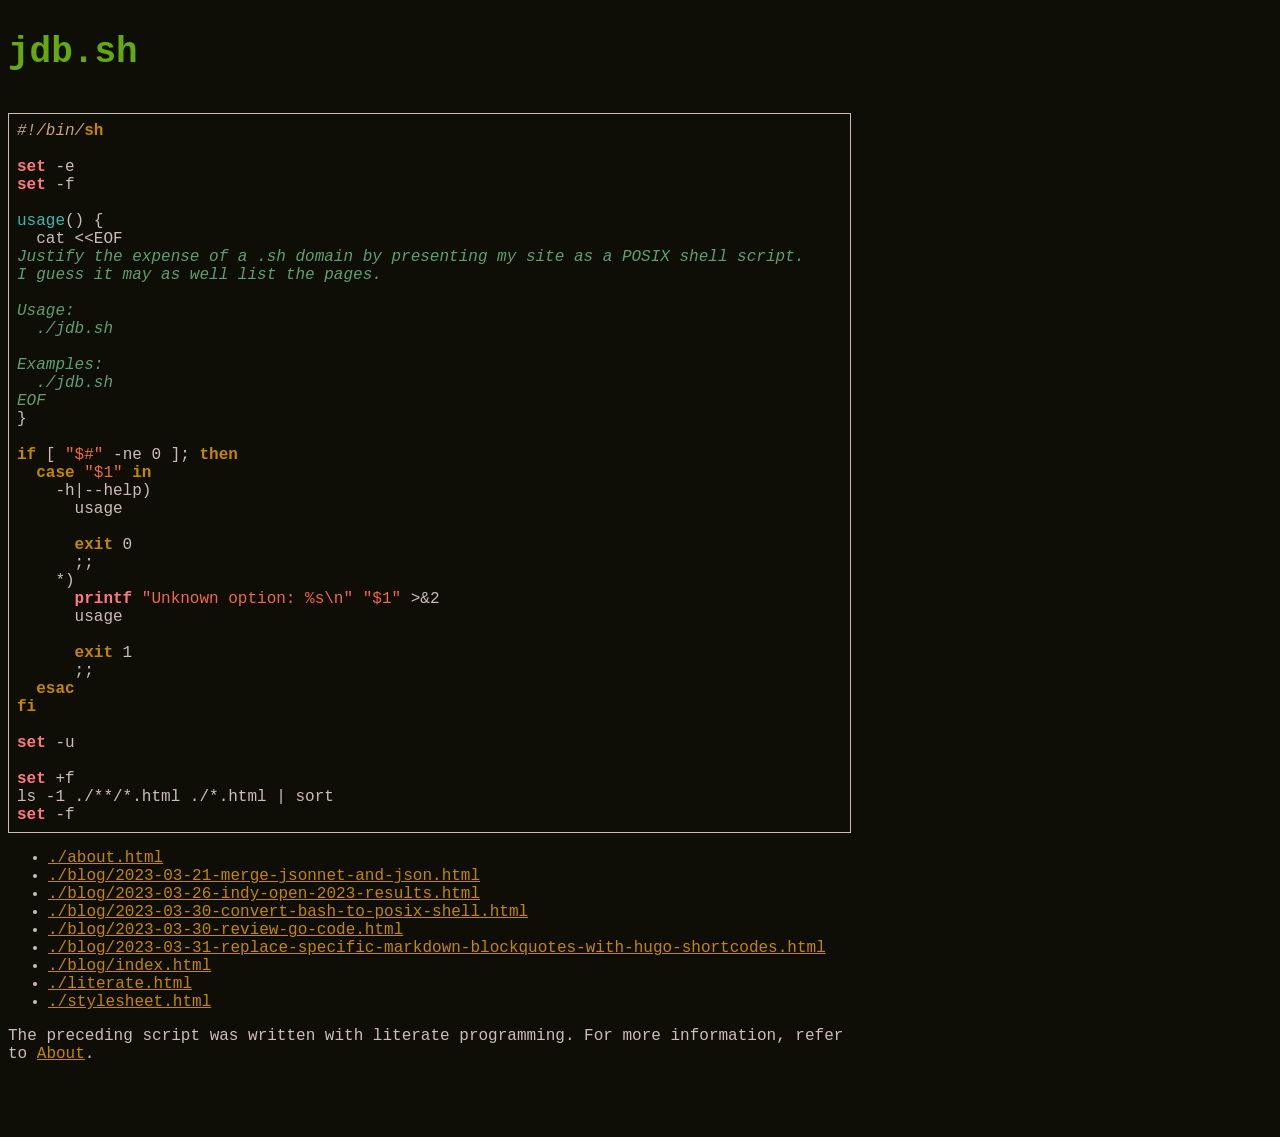
<file: index.html>
<!doctype html>
<html>
  <head>
    <link rel="stylesheet" type="text/css" href="reset.css" />
    <link rel="stylesheet" type="text/css" href="stylesheet.css" />
    <meta charset="utf-8" />
    <meta title="jdb.sh" />
    <meta author="Jack Baldry" />
    <meta generator="Org" />
  </head>
  <body>
    <div id="layout" class="layout">
      <header><h1 class="title">jdb.sh</h1></header>
      <main id="content" class="content">
        <div class="org-src-container">
          <pre class="src src-sh"><span style="color: #cf9f7f; font-style: italic;">#</span><span style="color: #cf9f7f; font-style: italic;">!/bin/</span><span style="color: #c48702; font-weight: bold;">sh</span>

<span style="color: #ff7a7f; font-weight: bold;">set</span> -e
<span style="color: #ff7a7f; font-weight: bold;">set</span> -f

<span style="color: #3dbbb0;">usage</span>() {
  cat &lt;&lt;EOF
<span style="color: #5f9f6f; font-style: italic;">Justify the expense of a .sh domain by presenting my site as a POSIX shell script.</span>
<span style="color: #5f9f6f; font-style: italic;">I guess it may as well list the pages.</span>

<span style="color: #5f9f6f; font-style: italic;">Usage:</span>
<span style="color: #5f9f6f; font-style: italic;">  ./jdb.sh</span>

<span style="color: #5f9f6f; font-style: italic;">Examples:</span>
<span style="color: #5f9f6f; font-style: italic;">  ./jdb.sh</span>
<span style="color: #5f9f6f; font-style: italic;">EOF</span>
}

<span style="color: #c48702; font-weight: bold;">if</span> [ <span style="color: #f06a3f;">&quot;$#&quot;</span> -ne 0 ]; <span style="color: #c48702; font-weight: bold;">then</span>
  <span style="color: #c48702; font-weight: bold;">case</span> <span style="color: #f06a3f;">&quot;$1&quot;</span><span style="color: #c48702; font-weight: bold;"> in</span>
    -h|--help)
      usage

      <span style="color: #c48702; font-weight: bold;">exit</span> 0
      ;;
    *)
      <span style="color: #ff7a7f; font-weight: bold;">printf</span> <span style="color: #f06a3f;">&quot;Unknown option: %s\n&quot;</span> <span style="color: #f06a3f;">&quot;$1&quot;</span> &gt;&amp;2
      usage

      <span style="color: #c48702; font-weight: bold;">exit</span> 1
      ;;
  <span style="color: #c48702; font-weight: bold;">esac</span>
<span style="color: #c48702; font-weight: bold;">fi</span>

<span style="color: #ff7a7f; font-weight: bold;">set</span> -u

<span style="color: #ff7a7f; font-weight: bold;">set</span> +f
ls -1 ./**/*.html ./*.html | sort
<span style="color: #ff7a7f; font-weight: bold;">set</span> -f
</pre>
        </div>
        <ul>
          <li><a href="./about.html">./about.html</a></li>
          <li><a href="./blog/2023-03-21-merge-jsonnet-and-json.html">./blog/2023-03-21-merge-jsonnet-and-json.html</a></li>
          <li><a href="./blog/2023-03-26-indy-open-2023-results.html">./blog/2023-03-26-indy-open-2023-results.html</a></li>
          <li><a href="./blog/2023-03-30-convert-bash-to-posix-shell.html">./blog/2023-03-30-convert-bash-to-posix-shell.html</a></li>
          <li><a href="./blog/2023-03-30-review-go-code.html">./blog/2023-03-30-review-go-code.html</a></li>
          <li><a href="./blog/2023-03-31-replace-specific-markdown-blockquotes-with-hugo-shortcodes.html">./blog/2023-03-31-replace-specific-markdown-blockquotes-with-hugo-shortcodes.html</a></li>
          <li><a href="./blog/index.html">./blog/index.html</a></li>
          <li><a href="./literate.html">./literate.html</a></li>
          <li><a href="./stylesheet.html">./stylesheet.html</a></li>
        </ul>
        <p>The preceding script was written with literate programming. For more information, refer to <a href="./about.html">About</a>.</p>
      </main>
      <div id="toc" class="toc" />
    </div>
  </body>
</html>
</file>
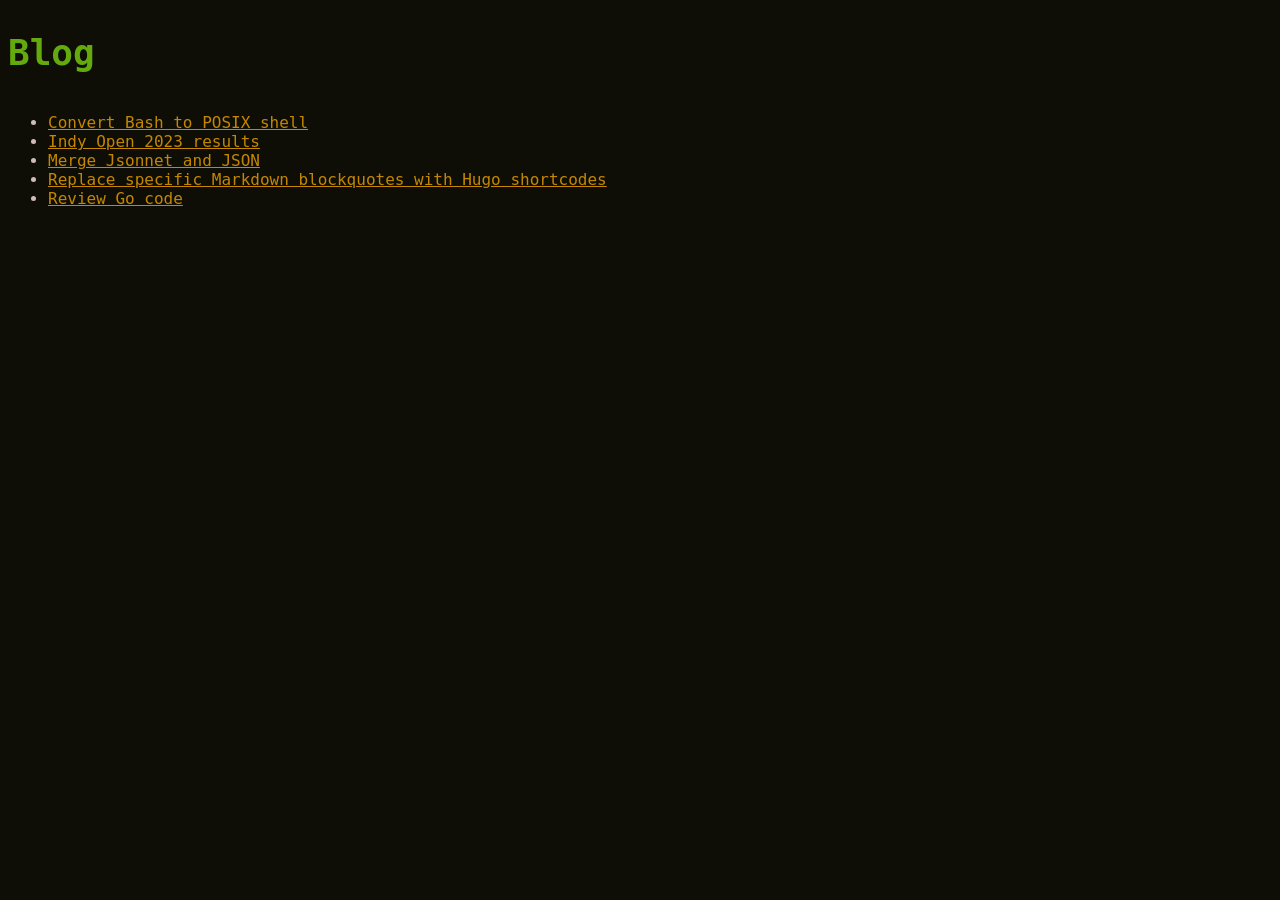
<file: blog/index.html>
<!DOCTYPE html><html><head><link rel="stylesheet" type="text/css" href="../stylesheet.css" /><meta charset="utf-8" /><meta title="Blog" /><meta author="Jack Baldry" /><meta generator="Org" /></head><body><div id="layout" class="layout"><header><h1 class="title">Blog</h1></header><main id="content" class="content"><ul class="org-ul"><li><a href="2023-03-30-convert-bash-to-posix-shell.html">Convert Bash to POSIX shell</a></li>
<li><a href="2023-03-26-indy-open-2023-results.html">Indy Open 2023 results</a></li>
<li><a href="2023-03-21-merge-jsonnet-and-json.html">Merge Jsonnet and JSON</a></li>
<li><a href="2023-03-31-replace-specific-markdown-blockquotes-with-hugo-shortcodes.html">Replace specific Markdown blockquotes with Hugo shortcodes</a></li>
<li><a href="2023-03-30-review-go-code.html">Review Go code</a></li>
</ul></main><div id="toc" class="toc" /></div></body></html>
</file>
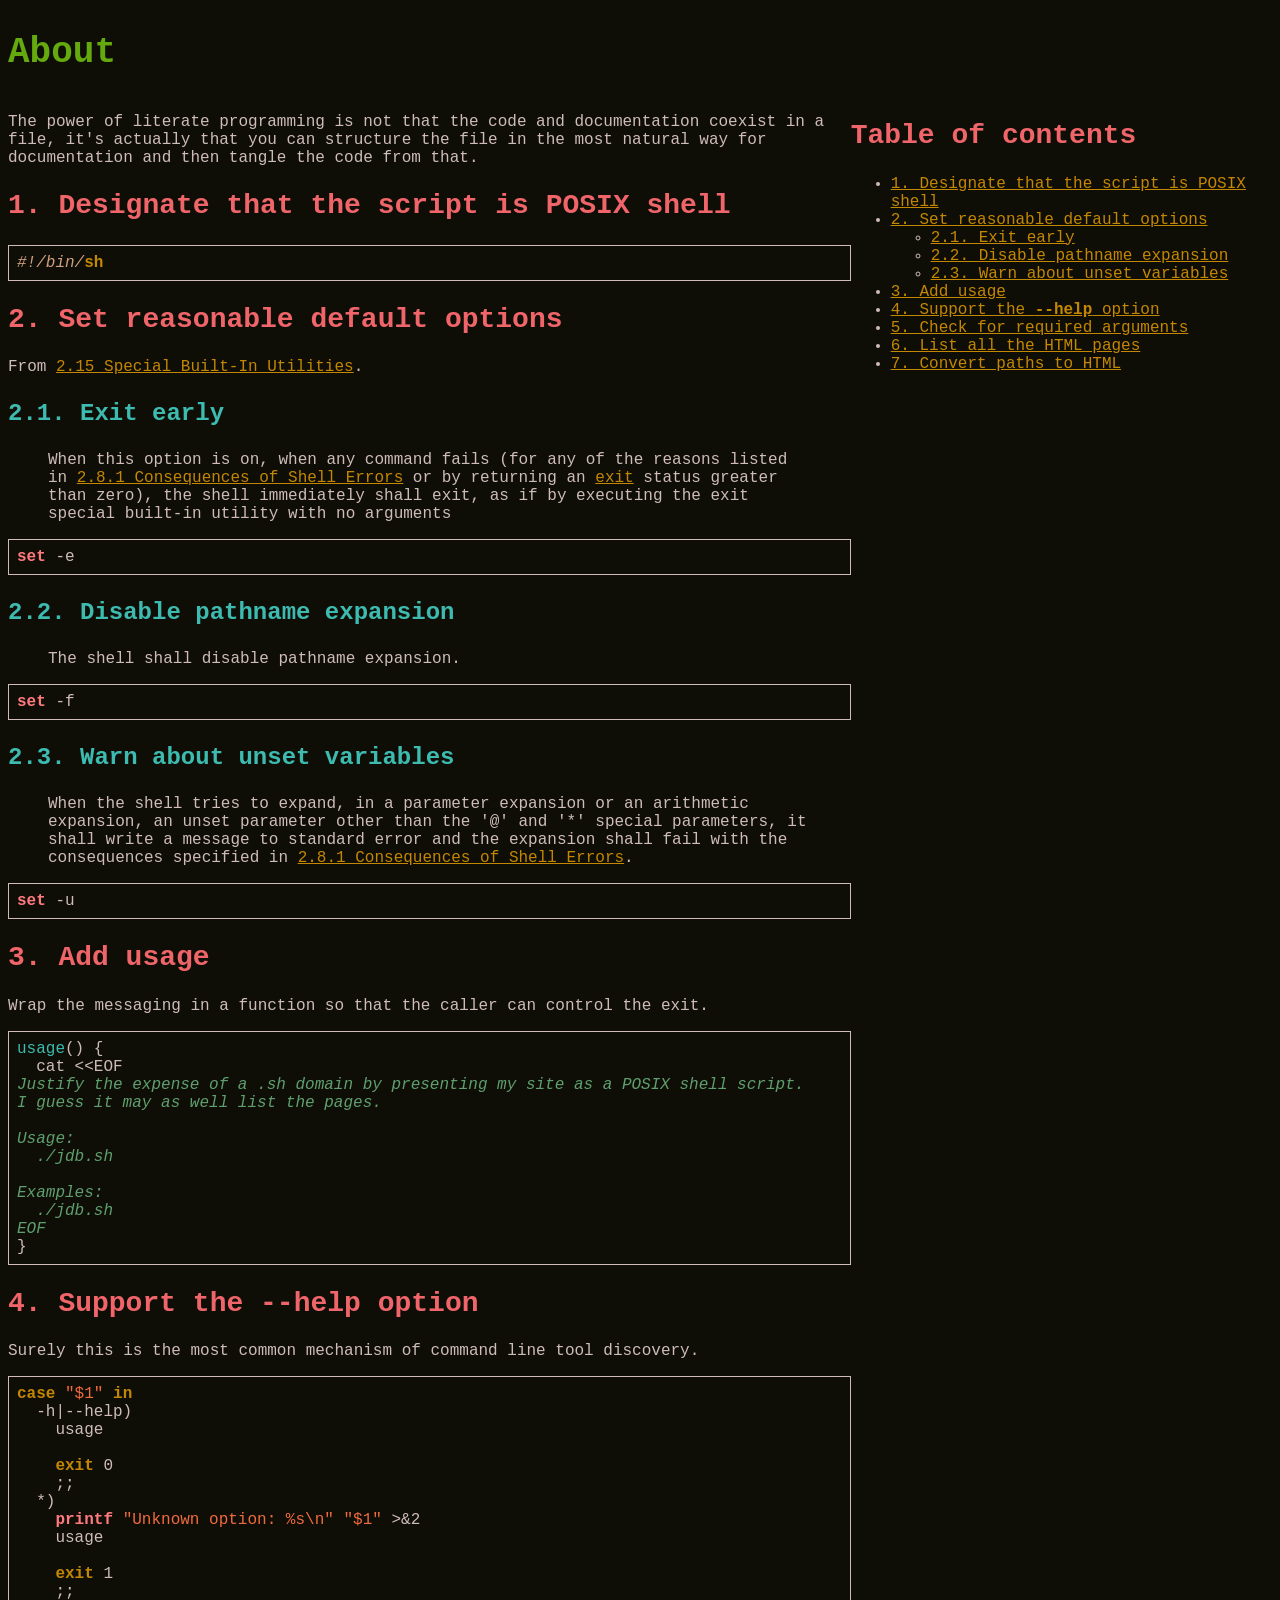
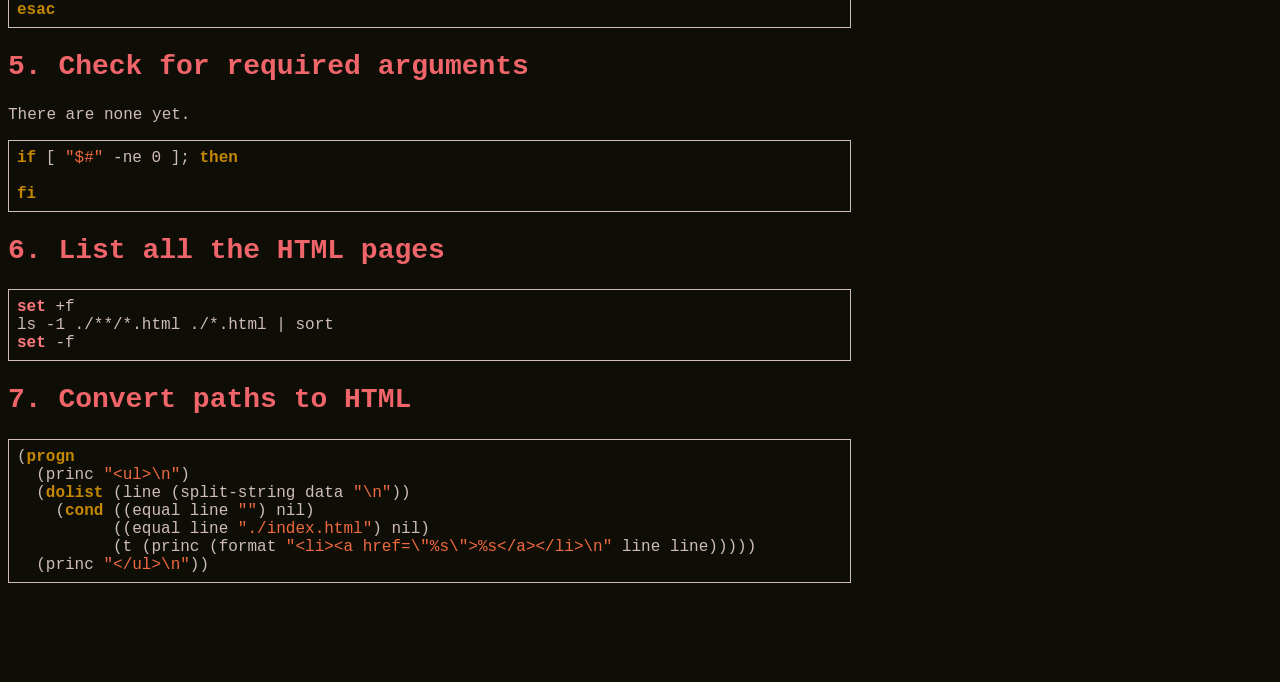
<file: about.html>
<!doctype html>
<html>
  <head>
    <link rel="stylesheet" type="text/css" href="reset.css" />
    <link rel="stylesheet" type="text/css" href="stylesheet.css" />
    <meta charset="utf-8" />
    <meta title="About" />
    <meta author="Jack Baldry" />
    <meta generator="Org" />
  </head>
  <body>
    <div id="layout" class="layout">
      <header><h1 class="title">About</h1></header>
      <main id="content" class="content">
        <p>The power of literate programming is not that the code and documentation coexist in a file, it's actually that you can structure the file in the most natural way for documentation and then tangle the code from that.</p>
        <div id="outline-container-orgda4e0c6" class="outline-2">
          <h2 id="orgda4e0c6"><span class="section-number-2">1.</span> Designate that the script is POSIX shell</h2>
          <div class="outline-text-2" id="text-1">
            <div class="org-src-container">
              <pre class="src src-sh" id="org830697d"><span style="color: #cf9f7f; font-style: italic;">#</span><span style="color: #cf9f7f; font-style: italic;">!/bin/</span><span style="color: #c48702; font-weight: bold;">sh</span>
</pre>
            </div>
          </div>
        </div>
        <div id="outline-container-orgc44b3ae" class="outline-2">
          <h2 id="orgc44b3ae"><span class="section-number-2">2.</span> Set reasonable default options</h2>
          <div class="outline-text-2" id="text-2">
            <p>From <a href="https://pubs.opengroup.org/onlinepubs/9799919799/utilities/V3_chap02.html#tag_19_26">2.15 Special Built-In Utilities</a>.</p>
          </div>
          <div id="outline-container-org070305a" class="outline-3">
            <h3 id="org070305a"><span class="section-number-3">2.1.</span> Exit early</h3>
            <div class="outline-text-3" id="text-2-1">
              <blockquote>
                <p>When this option is on, when any command fails (for any of the reasons listed in <a href="https://pubs.opengroup.org/onlinepubs/9799919799/utilities/V3_chap02.html#tag_19_08_01">2.8.1 Consequences of Shell Errors</a> or by returning an <a href="https://pubs.opengroup.org/onlinepubs/9799919799/utilities/V3_chap02.html#exit">exit</a> status greater than zero), the shell immediately shall exit, as if by executing the exit special built-in utility with no arguments</p>
              </blockquote>

              <div class="org-src-container">
                <pre class="src src-sh" id="org4823fb3"><span style="color: #ff7a7f; font-weight: bold;">set</span> -e
</pre>
              </div>
            </div>
          </div>
          <div id="outline-container-org41bedb7" class="outline-3">
            <h3 id="org41bedb7"><span class="section-number-3">2.2.</span> Disable pathname expansion</h3>
            <div class="outline-text-3" id="text-2-2">
              <blockquote>
                <p>The shell shall disable pathname expansion.</p>
              </blockquote>

              <div class="org-src-container">
                <pre class="src src-sh" id="org83f901e"><span style="color: #ff7a7f; font-weight: bold;">set</span> -f
</pre>
              </div>
            </div>
          </div>
          <div id="outline-container-org0d87689" class="outline-3">
            <h3 id="org0d87689"><span class="section-number-3">2.3.</span> Warn about unset variables</h3>
            <div class="outline-text-3" id="text-2-3">
              <blockquote>
                <p>When the shell tries to expand, in a parameter expansion or an arithmetic expansion, an unset parameter other than the '@' and '*' special parameters, it shall write a message to standard error and the expansion shall fail with the consequences specified in <a href="https://pubs.opengroup.org/onlinepubs/007904875/utilities/xcu_chap02.html#tag_02_08_01">2.8.1 Consequences of Shell Errors</a>.</p>
              </blockquote>

              <div class="org-src-container">
                <pre class="src src-sh" id="orge45584d"><span style="color: #ff7a7f; font-weight: bold;">set</span> -u
</pre>
              </div>
            </div>
          </div>
        </div>
        <div id="outline-container-org644c9b7" class="outline-2">
          <h2 id="org644c9b7"><span class="section-number-2">3.</span> Add usage</h2>
          <div class="outline-text-2" id="text-3">
            <p>Wrap the messaging in a function so that the caller can control the exit.</p>

            <div class="org-src-container">
              <pre class="src src-sh" id="orgf5ecef4"><span style="color: #3dbbb0;">usage</span>() {
  cat &lt;&lt;EOF
<span style="color: #5f9f6f; font-style: italic;">Justify the expense of a .sh domain by presenting my site as a POSIX shell script.</span>
<span style="color: #5f9f6f; font-style: italic;">I guess it may as well list the pages.</span>

<span style="color: #5f9f6f; font-style: italic;">Usage:</span>
<span style="color: #5f9f6f; font-style: italic;">  ./jdb.sh</span>

<span style="color: #5f9f6f; font-style: italic;">Examples:</span>
<span style="color: #5f9f6f; font-style: italic;">  ./jdb.sh</span>
<span style="color: #5f9f6f; font-style: italic;">EOF</span>
}
</pre>
            </div>
          </div>
        </div>
        <div id="outline-container-orgc9252c6" class="outline-2">
          <h2 id="orgc9252c6"><span class="section-number-2">4.</span> Support the <code>--help</code> option</h2>
          <div class="outline-text-2" id="text-4">
            <p>Surely this is the most common mechanism of command line tool discovery.</p>

            <div class="org-src-container">
              <pre class="src src-sh" id="org82c8355"><span style="color: #c48702; font-weight: bold;">case</span> <span style="color: #f06a3f;">&quot;$1&quot;</span><span style="color: #c48702; font-weight: bold;"> in</span>
  -h|--help)
    usage

    <span style="color: #c48702; font-weight: bold;">exit</span> 0
    ;;
  *)
    <span style="color: #ff7a7f; font-weight: bold;">printf</span> <span style="color: #f06a3f;">&quot;Unknown option: %s\n&quot;</span> <span style="color: #f06a3f;">&quot;$1&quot;</span> &gt;&amp;2
    usage

    <span style="color: #c48702; font-weight: bold;">exit</span> 1
    ;;
<span style="color: #c48702; font-weight: bold;">esac</span>
</pre>
            </div>
          </div>
        </div>
        <div id="outline-container-org1d198db" class="outline-2">
          <h2 id="org1d198db"><span class="section-number-2">5.</span> Check for required arguments</h2>
          <div class="outline-text-2" id="text-5">
            <p>There are none yet.</p>

            <div class="org-src-container">
              <pre class="src src-sh" id="org2ec0eea"><span style="color: #c48702; font-weight: bold;">if</span> [ <span style="color: #f06a3f;">&quot;$#&quot;</span> -ne 0 ]; <span style="color: #c48702; font-weight: bold;">then</span>

<span style="color: #c48702; font-weight: bold;">fi</span>
</pre>
            </div>
          </div>
        </div>
        <div id="outline-container-org50c1b73" class="outline-2">
          <h2 id="org50c1b73"><span class="section-number-2">6.</span> List all the HTML pages</h2>
          <div class="outline-text-2" id="text-6">
            <div class="org-src-container">
              <pre class="src src-sh" id="orgfdf9322"><span style="color: #ff7a7f; font-weight: bold;">set</span> +f
ls -1 ./**/*.html ./*.html | sort
<span style="color: #ff7a7f; font-weight: bold;">set</span> -f
</pre>
            </div>
          </div>
        </div>
        <div id="outline-container-org6d2e5c0" class="outline-2">
          <h2 id="org6d2e5c0"><span class="section-number-2">7.</span> Convert paths to HTML</h2>
          <div class="outline-text-2" id="text-7">
            <div class="org-src-container">
              <pre class="src src-emacs-lisp" id="org7398322">(<span style="color: #c48702; font-weight: bold;">progn</span>
  (princ <span style="color: #f06a3f;">&quot;&lt;ul&gt;\n&quot;</span>)
  (<span style="color: #c48702; font-weight: bold;">dolist</span> (line (split-string data <span style="color: #f06a3f;">&quot;\n&quot;</span>))
    (<span style="color: #c48702; font-weight: bold;">cond</span> ((equal line <span style="color: #f06a3f;">&quot;&quot;</span>) nil)
          ((equal line <span style="color: #f06a3f;">&quot;./index.html&quot;</span>) nil)
          (t (princ (format <span style="color: #f06a3f;">&quot;&lt;li&gt;&lt;a href=\&quot;%s\&quot;&gt;%s&lt;/a&gt;&lt;/li&gt;\n&quot;</span> line line)))))
  (princ <span style="color: #f06a3f;">&quot;&lt;/ul&gt;\n&quot;</span>))
</pre>
            </div>
          </div>
        </div>
      </main>
      <div id="toc" class="toc">
        <nav id="table-of-contents" role="doc-toc">
          <h2>Table of contents</h2>
          <div id="text-table-of-contents" role="doc-toc">
            <ul>
              <li><a href="#orgda4e0c6">1. Designate that the script is POSIX shell</a></li>
              <li>
                <a href="#orgc44b3ae">2. Set reasonable default options</a>
                <ul>
                  <li><a href="#org070305a">2.1. Exit early</a></li>
                  <li><a href="#org41bedb7">2.2. Disable pathname expansion</a></li>
                  <li><a href="#org0d87689">2.3. Warn about unset variables</a></li>
                </ul>
              </li>
              <li><a href="#org644c9b7">3. Add usage</a></li>
              <li>
                <a href="#orgc9252c6">4. Support the <code>--help</code> option</a>
              </li>
              <li><a href="#org1d198db">5. Check for required arguments</a></li>
              <li><a href="#org50c1b73">6. List all the HTML pages</a></li>
              <li><a href="#org6d2e5c0">7. Convert paths to HTML</a></li>
            </ul>
          </div>
        </nav>
      </div>
    </div>
  </body>
</html>
</file>
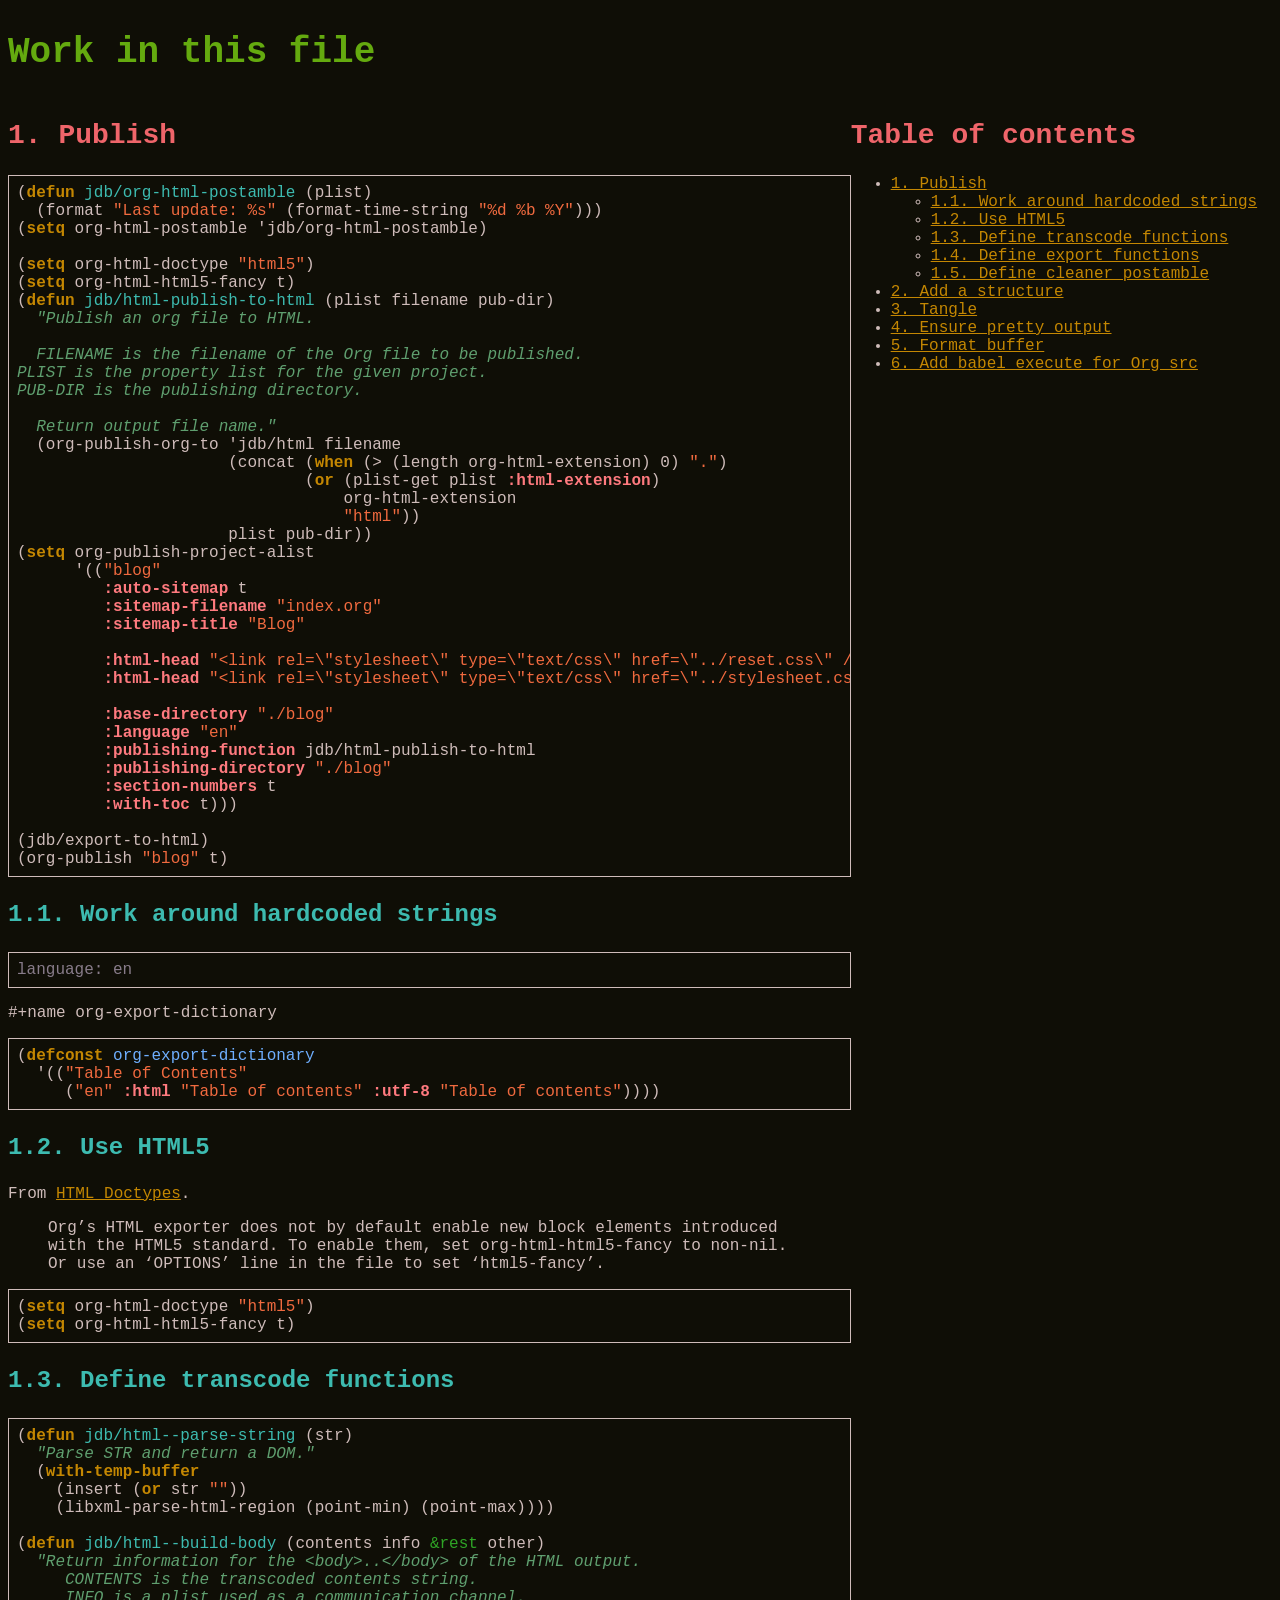
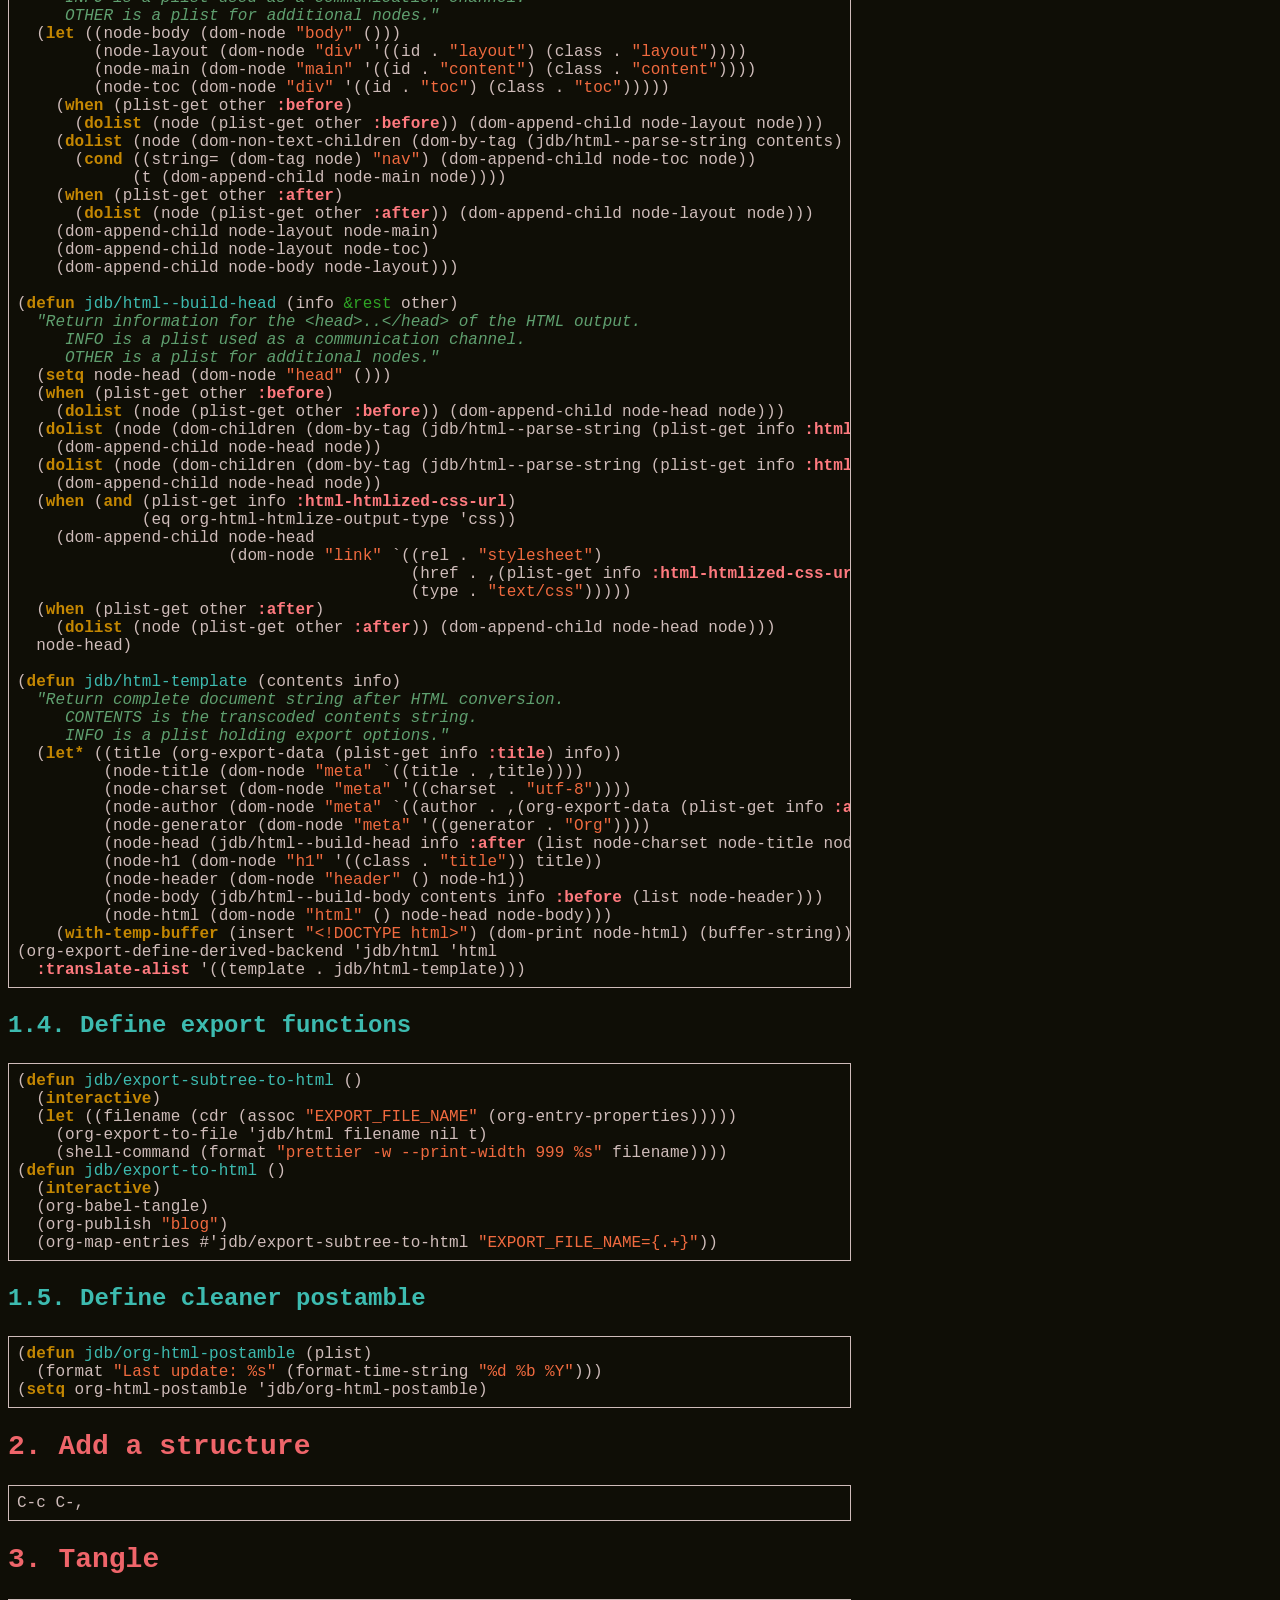
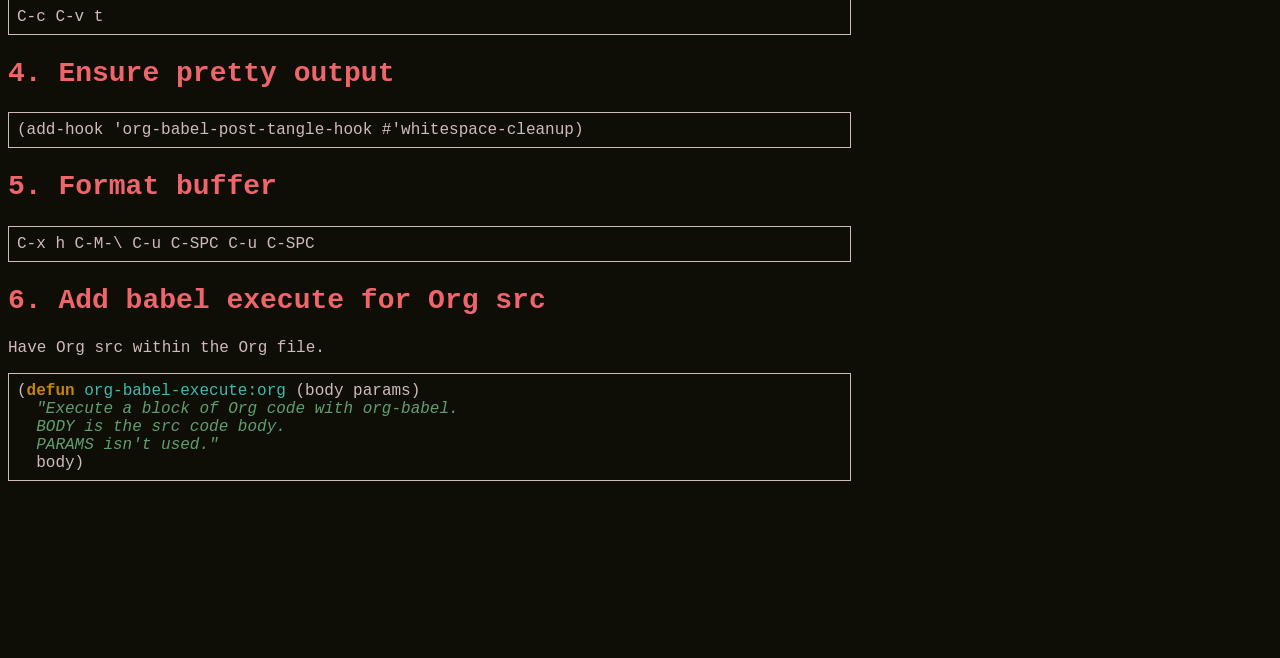
<file: literate.html>
<!doctype html>
<html>
  <head>
    <link rel="stylesheet" type="text/css" href="reset.css" />
    <link rel="stylesheet" type="text/css" href="stylesheet.css" />
    <meta charset="utf-8" />
    <meta title="Work in this file" />
    <meta author="Jack Baldry" />
    <meta generator="Org" />
  </head>
  <body>
    <div id="layout" class="layout">
      <header><h1 class="title">Work in this file</h1></header>
      <main id="content" class="content">
        <div id="outline-container-org1ebad71" class="outline-2">
          <h2 id="org1ebad71"><span class="section-number-2">1.</span> Publish</h2>
          <div class="outline-text-2" id="text-1">
            <div class="org-src-container">
              <pre class="src src-emacs-lisp">(<span style="color: #c48702; font-weight: bold;">defun</span> <span style="color: #3dbbb0;">jdb/org-html-postamble</span> (plist)
  (format <span style="color: #f06a3f;">&quot;Last update: %s&quot;</span> (format-time-string <span style="color: #f06a3f;">&quot;%d %b %Y&quot;</span>)))
(<span style="color: #c48702; font-weight: bold;">setq</span> org-html-postamble 'jdb/org-html-postamble)

(<span style="color: #c48702; font-weight: bold;">setq</span> org-html-doctype <span style="color: #f06a3f;">&quot;html5&quot;</span>)
(<span style="color: #c48702; font-weight: bold;">setq</span> org-html-html5-fancy t)
(<span style="color: #c48702; font-weight: bold;">defun</span> <span style="color: #3dbbb0;">jdb/html-publish-to-html</span> (plist filename pub-dir)
  <span style="color: #5f9f6f; font-style: italic;">&quot;Publish an org file to HTML.</span>

<span style="color: #5f9f6f; font-style: italic;">  FILENAME is the filename of the Org file to be published.</span>
<span style="color: #5f9f6f; font-style: italic;">PLIST is the property list for the given project.</span>
<span style="color: #5f9f6f; font-style: italic;">PUB-DIR is the publishing directory.</span>

<span style="color: #5f9f6f; font-style: italic;">  Return output file name.&quot;</span>
  (org-publish-org-to 'jdb/html filename
                      (concat (<span style="color: #c48702; font-weight: bold;">when</span> (&gt; (length org-html-extension) 0) <span style="color: #f06a3f;">&quot;.&quot;</span>)
                              (<span style="color: #c48702; font-weight: bold;">or</span> (plist-get plist <span style="color: #ff7a7f; font-weight: bold;">:html-extension</span>)
                                  org-html-extension
                                  <span style="color: #f06a3f;">&quot;html&quot;</span>))
                      plist pub-dir))
(<span style="color: #c48702; font-weight: bold;">setq</span> org-publish-project-alist
      '((<span style="color: #f06a3f;">&quot;blog&quot;</span>
         <span style="color: #ff7a7f; font-weight: bold;">:auto-sitemap</span> t
         <span style="color: #ff7a7f; font-weight: bold;">:sitemap-filename</span> <span style="color: #f06a3f;">&quot;index.org&quot;</span>
         <span style="color: #ff7a7f; font-weight: bold;">:sitemap-title</span> <span style="color: #f06a3f;">&quot;Blog&quot;</span>

         <span style="color: #ff7a7f; font-weight: bold;">:html-head</span> <span style="color: #f06a3f;">&quot;&lt;link rel=\&quot;stylesheet\&quot; type=\&quot;text/css\&quot; href=\&quot;../reset.css\&quot; /&gt;&quot;</span>
         <span style="color: #ff7a7f; font-weight: bold;">:html-head</span> <span style="color: #f06a3f;">&quot;&lt;link rel=\&quot;stylesheet\&quot; type=\&quot;text/css\&quot; href=\&quot;../stylesheet.css\&quot; /&gt;&quot;</span>

         <span style="color: #ff7a7f; font-weight: bold;">:base-directory</span> <span style="color: #f06a3f;">&quot;./blog&quot;</span>
         <span style="color: #ff7a7f; font-weight: bold;">:language</span> <span style="color: #f06a3f;">&quot;en&quot;</span>
         <span style="color: #ff7a7f; font-weight: bold;">:publishing-function</span> jdb/html-publish-to-html
         <span style="color: #ff7a7f; font-weight: bold;">:publishing-directory</span> <span style="color: #f06a3f;">&quot;./blog&quot;</span>
         <span style="color: #ff7a7f; font-weight: bold;">:section-numbers</span> t
         <span style="color: #ff7a7f; font-weight: bold;">:with-toc</span> t)))

(jdb/export-to-html)
(org-publish <span style="color: #f06a3f;">&quot;blog&quot;</span> t)
</pre>
            </div>
          </div>
          <div id="outline-container-org44eabd4" class="outline-3">
            <h3 id="org44eabd4"><span class="section-number-3">1.1.</span> Work around hardcoded strings</h3>
            <div class="outline-text-3" id="text-1-1">
              <div class="org-src-container">
                <pre class="src src-org"><span style="color: #887c8a;">language: en</span>
</pre>
              </div>
              <p>#+name org-export-dictionary</p>
              <div class="org-src-container">
                <pre class="src src-emacs-lisp">(<span style="color: #c48702; font-weight: bold;">defconst</span> <span style="color: #6fafff;">org-export-dictionary</span>
  '((<span style="color: #f06a3f;">&quot;Table of Contents&quot;</span>
     (<span style="color: #f06a3f;">&quot;en&quot;</span> <span style="color: #ff7a7f; font-weight: bold;">:html</span> <span style="color: #f06a3f;">&quot;Table of contents&quot;</span> <span style="color: #ff7a7f; font-weight: bold;">:utf-8</span> <span style="color: #f06a3f;">&quot;Table of contents&quot;</span>))))
</pre>
              </div>
            </div>
          </div>
          <div id="outline-container-org26b8093" class="outline-3">
            <h3 id="org26b8093"><span class="section-number-3">1.2.</span> Use HTML5</h3>
            <div class="outline-text-3" id="text-1-2">
              <p>From <a href="https://orgmode.org/manual/HTML-doctypes.html">HTML Doctypes</a>.</p>

              <blockquote>
                <p>Org’s HTML exporter does not by default enable new block elements introduced with the HTML5 standard. To enable them, set org-html-html5-fancy to non-nil. Or use an ‘OPTIONS’ line in the file to set ‘html5-fancy’.</p>
              </blockquote>

              <div class="org-src-container">
                <pre class="src src-emacs-lisp" id="orga714412">(<span style="color: #c48702; font-weight: bold;">setq</span> org-html-doctype <span style="color: #f06a3f;">&quot;html5&quot;</span>)
(<span style="color: #c48702; font-weight: bold;">setq</span> org-html-html5-fancy t)
</pre>
              </div>
            </div>
          </div>
          <div id="outline-container-org6f65241" class="outline-3">
            <h3 id="org6f65241"><span class="section-number-3">1.3.</span> Define transcode functions</h3>
            <div class="outline-text-3" id="text-1-3">
              <div class="org-src-container">
                <pre class="src src-emacs-lisp">(<span style="color: #c48702; font-weight: bold;">defun</span> <span style="color: #3dbbb0;">jdb/html--parse-string</span> (str)
  <span style="color: #5f9f6f; font-style: italic;">&quot;Parse STR and return a DOM.&quot;</span>
  (<span style="color: #c48702; font-weight: bold;">with-temp-buffer</span>
    (insert (<span style="color: #c48702; font-weight: bold;">or</span> str <span style="color: #f06a3f;">&quot;&quot;</span>))
    (libxml-parse-html-region (point-min) (point-max))))

(<span style="color: #c48702; font-weight: bold;">defun</span> <span style="color: #3dbbb0;">jdb/html--build-body</span> (contents info <span style="color: #2fa526;">&amp;rest</span> other)
  <span style="color: #5f9f6f; font-style: italic;">&quot;Return information for the &lt;body&gt;..&lt;/body&gt; of the HTML output.</span>
<span style="color: #5f9f6f; font-style: italic;">     CONTENTS is the transcoded contents string.</span>
<span style="color: #5f9f6f; font-style: italic;">     INFO is a plist used as a communication channel.</span>
<span style="color: #5f9f6f; font-style: italic;">     OTHER is a plist for additional nodes.&quot;</span>
  (<span style="color: #c48702; font-weight: bold;">let</span> ((node-body (dom-node <span style="color: #f06a3f;">&quot;body&quot;</span> ()))
        (node-layout (dom-node <span style="color: #f06a3f;">&quot;div&quot;</span> '((id . <span style="color: #f06a3f;">&quot;layout&quot;</span>) (class . <span style="color: #f06a3f;">&quot;layout&quot;</span>))))
        (node-main (dom-node <span style="color: #f06a3f;">&quot;main&quot;</span> '((id . <span style="color: #f06a3f;">&quot;content&quot;</span>) (class . <span style="color: #f06a3f;">&quot;content&quot;</span>))))
        (node-toc (dom-node <span style="color: #f06a3f;">&quot;div&quot;</span> '((id . <span style="color: #f06a3f;">&quot;toc&quot;</span>) (class . <span style="color: #f06a3f;">&quot;toc&quot;</span>)))))
    (<span style="color: #c48702; font-weight: bold;">when</span> (plist-get other <span style="color: #ff7a7f; font-weight: bold;">:before</span>)
      (<span style="color: #c48702; font-weight: bold;">dolist</span> (node (plist-get other <span style="color: #ff7a7f; font-weight: bold;">:before</span>)) (dom-append-child node-layout node)))
    (<span style="color: #c48702; font-weight: bold;">dolist</span> (node (dom-non-text-children (dom-by-tag (jdb/html--parse-string contents) 'body)))
      (<span style="color: #c48702; font-weight: bold;">cond</span> ((string= (dom-tag node) <span style="color: #f06a3f;">&quot;nav&quot;</span>) (dom-append-child node-toc node))
            (t (dom-append-child node-main node))))
    (<span style="color: #c48702; font-weight: bold;">when</span> (plist-get other <span style="color: #ff7a7f; font-weight: bold;">:after</span>)
      (<span style="color: #c48702; font-weight: bold;">dolist</span> (node (plist-get other <span style="color: #ff7a7f; font-weight: bold;">:after</span>)) (dom-append-child node-layout node)))
    (dom-append-child node-layout node-main)
    (dom-append-child node-layout node-toc)
    (dom-append-child node-body node-layout)))

(<span style="color: #c48702; font-weight: bold;">defun</span> <span style="color: #3dbbb0;">jdb/html--build-head</span> (info <span style="color: #2fa526;">&amp;rest</span> other)
  <span style="color: #5f9f6f; font-style: italic;">&quot;Return information for the &lt;head&gt;..&lt;/head&gt; of the HTML output.</span>
<span style="color: #5f9f6f; font-style: italic;">     INFO is a plist used as a communication channel.</span>
<span style="color: #5f9f6f; font-style: italic;">     OTHER is a plist for additional nodes.&quot;</span>
  (<span style="color: #c48702; font-weight: bold;">setq</span> node-head (dom-node <span style="color: #f06a3f;">&quot;head&quot;</span> ()))
  (<span style="color: #c48702; font-weight: bold;">when</span> (plist-get other <span style="color: #ff7a7f; font-weight: bold;">:before</span>)
    (<span style="color: #c48702; font-weight: bold;">dolist</span> (node (plist-get other <span style="color: #ff7a7f; font-weight: bold;">:before</span>)) (dom-append-child node-head node)))
  (<span style="color: #c48702; font-weight: bold;">dolist</span> (node (dom-children (dom-by-tag (jdb/html--parse-string (plist-get info <span style="color: #ff7a7f; font-weight: bold;">:html-head</span>)) 'head)))
    (dom-append-child node-head node))
  (<span style="color: #c48702; font-weight: bold;">dolist</span> (node (dom-children (dom-by-tag (jdb/html--parse-string (plist-get info <span style="color: #ff7a7f; font-weight: bold;">:html-head-extra</span>)) 'head)))
    (dom-append-child node-head node))
  (<span style="color: #c48702; font-weight: bold;">when</span> (<span style="color: #c48702; font-weight: bold;">and</span> (plist-get info <span style="color: #ff7a7f; font-weight: bold;">:html-htmlized-css-url</span>)
             (eq org-html-htmlize-output-type 'css))
    (dom-append-child node-head
                      (dom-node <span style="color: #f06a3f;">&quot;link&quot;</span> `((rel . <span style="color: #f06a3f;">&quot;stylesheet&quot;</span>)
                                         (href . ,(plist-get info <span style="color: #ff7a7f; font-weight: bold;">:html-htmlized-css-url</span>))
                                         (type . <span style="color: #f06a3f;">&quot;text/css&quot;</span>)))))
  (<span style="color: #c48702; font-weight: bold;">when</span> (plist-get other <span style="color: #ff7a7f; font-weight: bold;">:after</span>)
    (<span style="color: #c48702; font-weight: bold;">dolist</span> (node (plist-get other <span style="color: #ff7a7f; font-weight: bold;">:after</span>)) (dom-append-child node-head node)))
  node-head)

(<span style="color: #c48702; font-weight: bold;">defun</span> <span style="color: #3dbbb0;">jdb/html-template</span> (contents info)
  <span style="color: #5f9f6f; font-style: italic;">&quot;Return complete document string after HTML conversion.</span>
<span style="color: #5f9f6f; font-style: italic;">     CONTENTS is the transcoded contents string.</span>
<span style="color: #5f9f6f; font-style: italic;">     INFO is a plist holding export options.&quot;</span>
  (<span style="color: #c48702; font-weight: bold;">let*</span> ((title (org-export-data (plist-get info <span style="color: #ff7a7f; font-weight: bold;">:title</span>) info))
         (node-title (dom-node <span style="color: #f06a3f;">&quot;meta&quot;</span> `((title . ,title))))
         (node-charset (dom-node <span style="color: #f06a3f;">&quot;meta&quot;</span> '((charset . <span style="color: #f06a3f;">&quot;utf-8&quot;</span>))))
         (node-author (dom-node <span style="color: #f06a3f;">&quot;meta&quot;</span> `((author . ,(org-export-data (plist-get info <span style="color: #ff7a7f; font-weight: bold;">:author</span>) info)))))
         (node-generator (dom-node <span style="color: #f06a3f;">&quot;meta&quot;</span> '((generator . <span style="color: #f06a3f;">&quot;Org&quot;</span>))))
         (node-head (jdb/html--build-head info <span style="color: #ff7a7f; font-weight: bold;">:after</span> (list node-charset node-title node-author node-generator)))
         (node-h1 (dom-node <span style="color: #f06a3f;">&quot;h1&quot;</span> '((class . <span style="color: #f06a3f;">&quot;title&quot;</span>)) title))
         (node-header (dom-node <span style="color: #f06a3f;">&quot;header&quot;</span> () node-h1))
         (node-body (jdb/html--build-body contents info <span style="color: #ff7a7f; font-weight: bold;">:before</span> (list node-header)))
         (node-html (dom-node <span style="color: #f06a3f;">&quot;html&quot;</span> () node-head node-body)))
    (<span style="color: #c48702; font-weight: bold;">with-temp-buffer</span> (insert <span style="color: #f06a3f;">&quot;&lt;!DOCTYPE html&gt;&quot;</span>) (dom-print node-html) (buffer-string))))
(org-export-define-derived-backend 'jdb/html 'html
  <span style="color: #ff7a7f; font-weight: bold;">:translate-alist</span> '((template . jdb/html-template)))
</pre>
              </div>
            </div>
          </div>
          <div id="outline-container-org92ff817" class="outline-3">
            <h3 id="org92ff817"><span class="section-number-3">1.4.</span> Define export functions</h3>
            <div class="outline-text-3" id="text-1-4">
              <div class="org-src-container">
                <pre class="src src-emacs-lisp" id="orgb246efb">(<span style="color: #c48702; font-weight: bold;">defun</span> <span style="color: #3dbbb0;">jdb/export-subtree-to-html</span> ()
  (<span style="color: #c48702; font-weight: bold;">interactive</span>)
  (<span style="color: #c48702; font-weight: bold;">let</span> ((filename (cdr (assoc <span style="color: #f06a3f;">&quot;EXPORT_FILE_NAME&quot;</span> (org-entry-properties)))))
    (org-export-to-file 'jdb/html filename nil t)
    (shell-command (format <span style="color: #f06a3f;">&quot;prettier -w --print-width 999 %s&quot;</span> filename))))
(<span style="color: #c48702; font-weight: bold;">defun</span> <span style="color: #3dbbb0;">jdb/export-to-html</span> ()
  (<span style="color: #c48702; font-weight: bold;">interactive</span>)
  (org-babel-tangle)
  (org-publish <span style="color: #f06a3f;">&quot;blog&quot;</span>)
  (org-map-entries #'jdb/export-subtree-to-html <span style="color: #f06a3f;">&quot;EXPORT_FILE_NAME={.+}&quot;</span>))
</pre>
              </div>
            </div>
          </div>
          <div id="outline-container-org7491e7d" class="outline-3">
            <h3 id="org7491e7d"><span class="section-number-3">1.5.</span> Define cleaner postamble</h3>
            <div class="outline-text-3" id="text-1-5">
              <div class="org-src-container">
                <pre class="src src-emacs-lisp" id="org301179e">(<span style="color: #c48702; font-weight: bold;">defun</span> <span style="color: #3dbbb0;">jdb/org-html-postamble</span> (plist)
  (format <span style="color: #f06a3f;">&quot;Last update: %s&quot;</span> (format-time-string <span style="color: #f06a3f;">&quot;%d %b %Y&quot;</span>)))
(<span style="color: #c48702; font-weight: bold;">setq</span> org-html-postamble 'jdb/org-html-postamble)
</pre>
              </div>
            </div>
          </div>
        </div>
        <div id="outline-container-org1421f11" class="outline-2">
          <h2 id="org1421f11"><span class="section-number-2">2.</span> Add a structure</h2>
          <div class="outline-text-2" id="text-2">
            <div class="org-src-container">
              <pre class="src src-nil">
C-c C-,
</pre
              >
            </div>
          </div>
        </div>
        <div id="outline-container-orgcbffecb" class="outline-2">
          <h2 id="orgcbffecb"><span class="section-number-2">3.</span> Tangle</h2>
          <div class="outline-text-2" id="text-3">
            <div class="org-src-container">
              <pre class="src src-nil">
C-c C-v t
</pre
              >
            </div>
          </div>
        </div>
        <div id="outline-container-org0fa03ac" class="outline-2">
          <h2 id="org0fa03ac"><span class="section-number-2">4.</span> Ensure pretty output</h2>
          <div class="outline-text-2" id="text-4">
            <div class="org-src-container">
              <pre class="src src-emacs-lisp">
(add-hook 'org-babel-post-tangle-hook #'whitespace-cleanup)
</pre
              >
            </div>
          </div>
        </div>
        <div id="outline-container-org5b19e3c" class="outline-2">
          <h2 id="org5b19e3c"><span class="section-number-2">5.</span> Format buffer</h2>
          <div class="outline-text-2" id="text-5">
            <div class="org-src-container">
              <pre class="src src-nil">
C-x h C-M-\ C-u C-SPC C-u C-SPC
</pre
              >
            </div>
          </div>
        </div>
        <div id="outline-container-org08d51ca" class="outline-2">
          <h2 id="org08d51ca"><span class="section-number-2">6.</span> Add babel execute for Org src</h2>
          <div class="outline-text-2" id="text-6">
            <p>Have Org src within the Org file.</p>

            <div class="org-src-container">
              <pre class="src src-emacs-lisp">(<span style="color: #c48702; font-weight: bold;">defun</span> <span style="color: #3dbbb0;">org-babel-execute:org</span> (body params)
  <span style="color: #5f9f6f; font-style: italic;">&quot;Execute a block of Org code with org-babel.</span>
<span style="color: #5f9f6f; font-style: italic;">  BODY is the src code body.</span>
<span style="color: #5f9f6f; font-style: italic;">  PARAMS isn't used.&quot;</span>
  body)
</pre>
            </div>
          </div>
        </div>
      </main>
      <div id="toc" class="toc">
        <nav id="table-of-contents" role="doc-toc">
          <h2>Table of contents</h2>
          <div id="text-table-of-contents" role="doc-toc">
            <ul>
              <li>
                <a href="#org1ebad71">1. Publish</a>
                <ul>
                  <li><a href="#org44eabd4">1.1. Work around hardcoded strings</a></li>
                  <li><a href="#org26b8093">1.2. Use HTML5</a></li>
                  <li><a href="#org6f65241">1.3. Define transcode functions</a></li>
                  <li><a href="#org92ff817">1.4. Define export functions</a></li>
                  <li><a href="#org7491e7d">1.5. Define cleaner postamble</a></li>
                </ul>
              </li>
              <li><a href="#org1421f11">2. Add a structure</a></li>
              <li><a href="#orgcbffecb">3. Tangle</a></li>
              <li><a href="#org0fa03ac">4. Ensure pretty output</a></li>
              <li><a href="#org5b19e3c">5. Format buffer</a></li>
              <li><a href="#org08d51ca">6. Add babel execute for Org src</a></li>
            </ul>
          </div>
        </nav>
      </div>
    </div>
  </body>
</html>
</file>
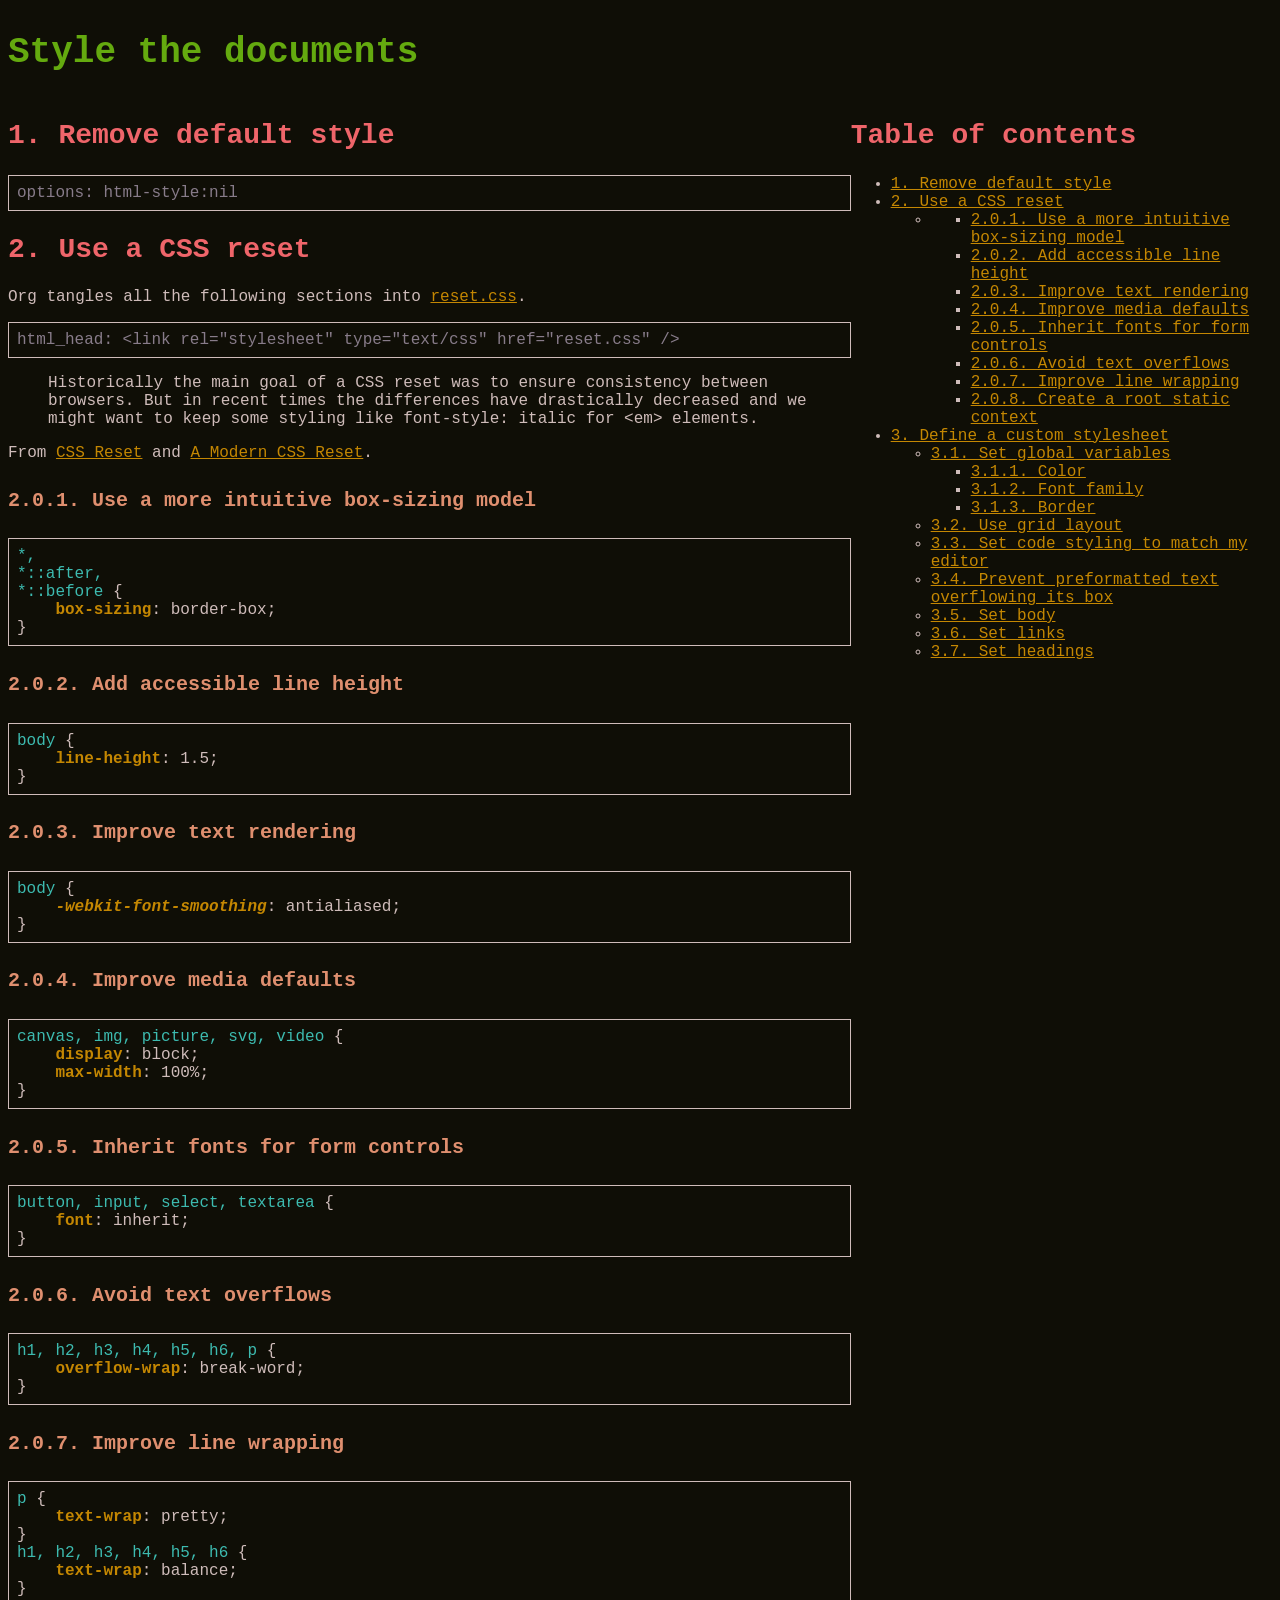
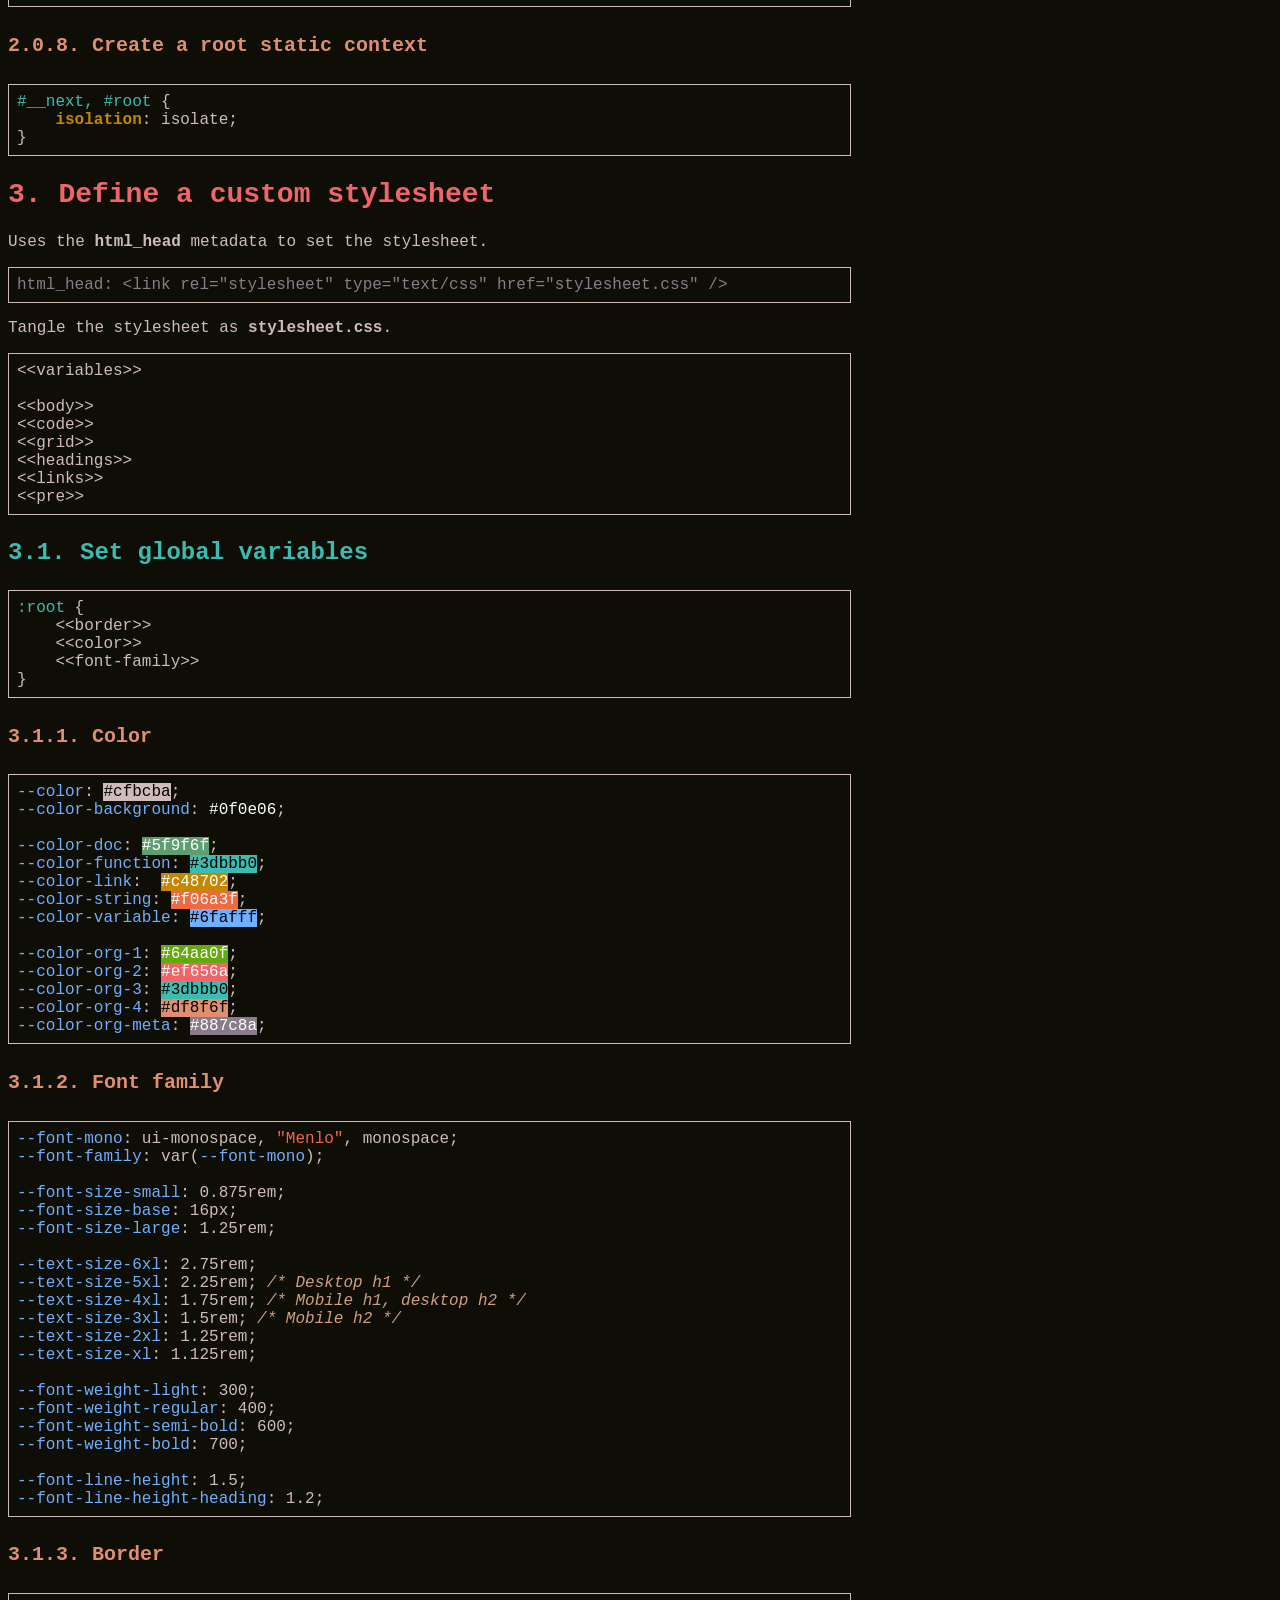
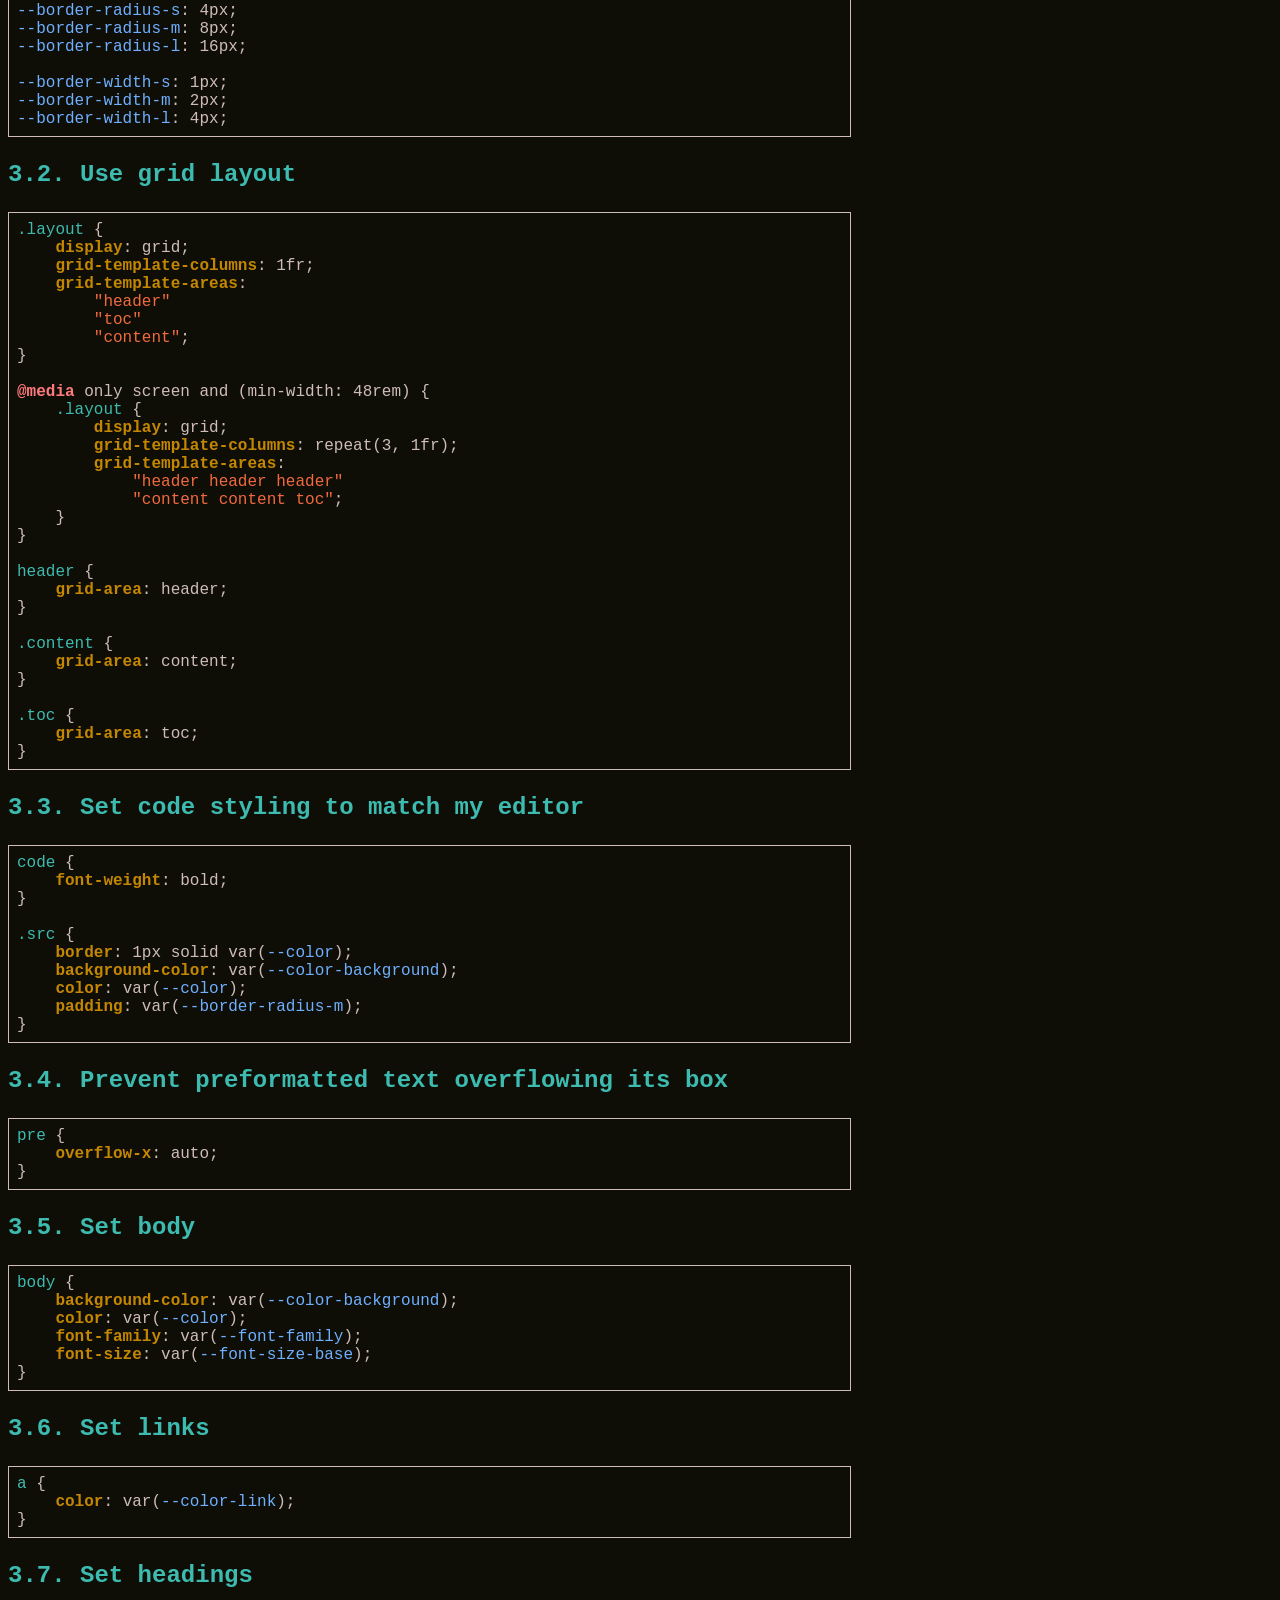
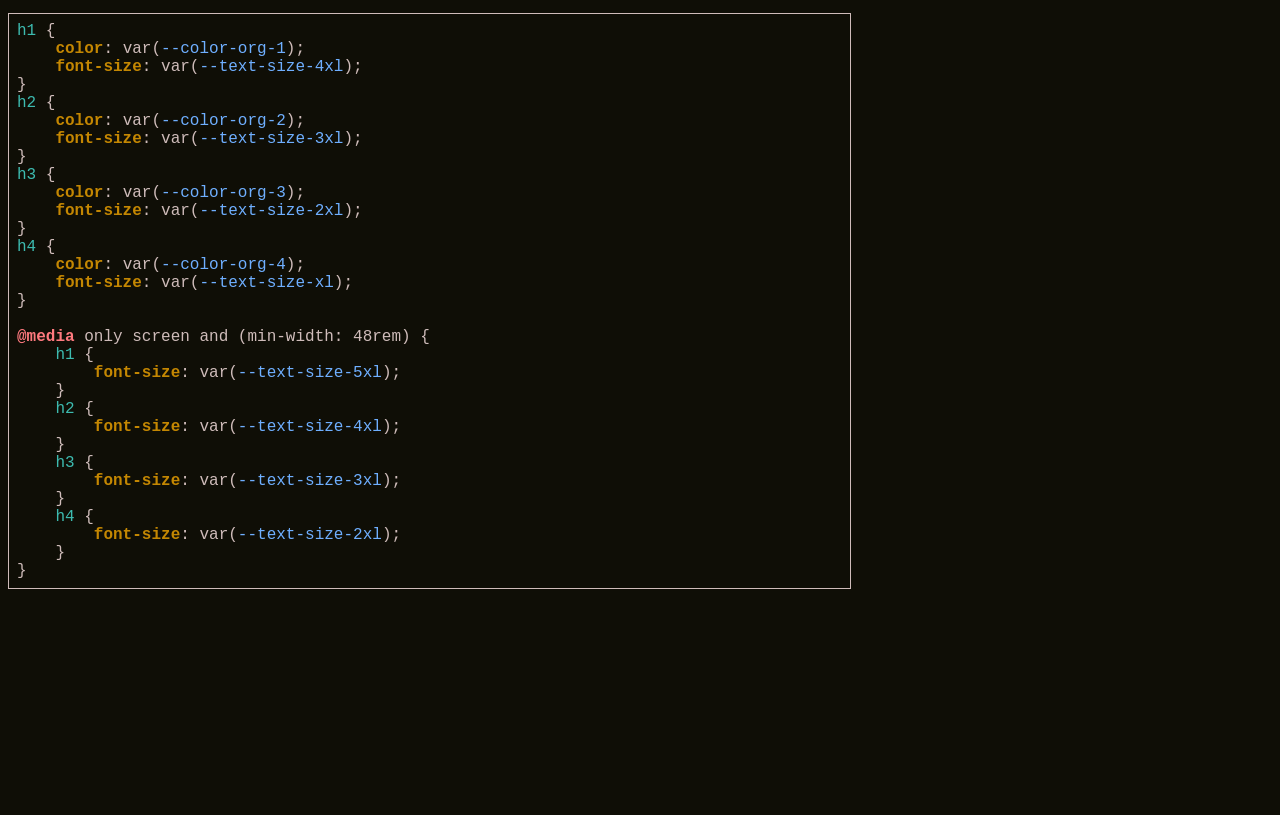
<file: stylesheet.html>
<!doctype html>
<html>
  <head>
    <link rel="stylesheet" type="text/css" href="reset.css" />
    <link rel="stylesheet" type="text/css" href="stylesheet.css" />
    <meta charset="utf-8" />
    <meta title="Style the documents" />
    <meta author="Jack Baldry" />
    <meta generator="Org" />
  </head>
  <body>
    <div id="layout" class="layout">
      <header><h1 class="title">Style the documents</h1></header>
      <main id="content" class="content">
        <div id="outline-container-org81f4b17" class="outline-2">
          <h2 id="org81f4b17"><span class="section-number-2">1.</span> Remove default style</h2>
          <div class="outline-text-2" id="text-1">
            <div class="org-src-container">
              <pre class="src src-org"><span style="color: #887c8a;">options: html-style:nil</span>
</pre>
            </div>
          </div>
        </div>
        <div id="outline-container-org73f75ca" class="outline-2">
          <h2 id="org73f75ca"><span class="section-number-2">2.</span> Use a CSS reset</h2>
          <div class="outline-text-2" id="text-2">
            <p>Org tangles all the following sections into <a href="./reset.css">reset.css</a>.</p>

            <div class="org-src-container">
              <pre class="src src-org"><span style="color: #887c8a;">html_head: &lt;link rel=&quot;stylesheet&quot; type=&quot;text/css&quot; href=&quot;reset.css&quot; /&gt;</span>
</pre>
            </div>
            <blockquote>
              <p>Historically the main goal of a CSS reset was to ensure consistency between browsers. But in recent times the differences have drastically decreased and we might want to keep some styling like font-style: italic for &lt;em&gt; elements.</p>
            </blockquote>

            <p>From <a href="https://webdev.bryanhogan.com/css/css-reset/">CSS Reset</a> and <a href="https://www.joshwcomeau.com/css/custom-css-reset/">A Modern CSS Reset</a>.</p>
          </div>
          <div id="outline-container-orga4e89c7" class="outline-4">
            <h4 id="orga4e89c7"><span class="section-number-4">2.0.1.</span> Use a more intuitive box-sizing model</h4>
            <div class="outline-text-4" id="text-2-0-1">
              <div class="org-src-container">
                <pre class="src src-css"><span style="color: #3dbbb0;">*,</span>
<span style="color: #3dbbb0;">*::after,</span>
<span style="color: #3dbbb0;">*::before</span> {
    <span style="color: #c48702; font-weight: bold;">box-sizing</span>: border-box;
}
</pre>
              </div>
            </div>
          </div>
          <div id="outline-container-org1577a29" class="outline-4">
            <h4 id="org1577a29"><span class="section-number-4">2.0.2.</span> Add accessible line height</h4>
            <div class="outline-text-4" id="text-2-0-2">
              <div class="org-src-container">
                <pre class="src src-css" id="org73b2976"><span style="color: #3dbbb0;">body</span> {
    <span style="color: #c48702; font-weight: bold;">line-height</span>: 1.5;
}
</pre>
              </div>
            </div>
          </div>
          <div id="outline-container-org0ba0e27" class="outline-4">
            <h4 id="org0ba0e27"><span class="section-number-4">2.0.3.</span> Improve text rendering</h4>
            <div class="outline-text-4" id="text-2-0-3">
              <div class="org-src-container">
                <pre class="src src-css" id="org0549300"><span style="color: #3dbbb0;">body</span> {
    <span style="color: #c48702; font-weight: bold; font-style: italic;">-webkit-font-smoothing</span>: antialiased;
}
</pre>
              </div>
            </div>
          </div>
          <div id="outline-container-orgee32283" class="outline-4">
            <h4 id="orgee32283"><span class="section-number-4">2.0.4.</span> Improve media defaults</h4>
            <div class="outline-text-4" id="text-2-0-4">
              <div class="org-src-container">
                <pre class="src src-css"><span style="color: #3dbbb0;">canvas, img, picture, svg, video</span> {
    <span style="color: #c48702; font-weight: bold;">display</span>: block;
    <span style="color: #c48702; font-weight: bold;">max-width</span>: 100%;
}
</pre>
              </div>
            </div>
          </div>
          <div id="outline-container-org2538935" class="outline-4">
            <h4 id="org2538935"><span class="section-number-4">2.0.5.</span> Inherit fonts for form controls</h4>
            <div class="outline-text-4" id="text-2-0-5">
              <div class="org-src-container">
                <pre class="src src-css"><span style="color: #3dbbb0;">button, input, select, textarea</span> {
    <span style="color: #c48702; font-weight: bold;">font</span>: inherit;
}
</pre>
              </div>
            </div>
          </div>
          <div id="outline-container-orge0fd9c7" class="outline-4">
            <h4 id="orge0fd9c7"><span class="section-number-4">2.0.6.</span> Avoid text overflows</h4>
            <div class="outline-text-4" id="text-2-0-6">
              <div class="org-src-container">
                <pre class="src src-css"><span style="color: #3dbbb0;">h1, h2, h3, h4, h5, h6, p</span> {
    <span style="color: #c48702; font-weight: bold;">overflow-wrap</span>: break-word;
}
</pre>
              </div>
            </div>
          </div>
          <div id="outline-container-orgceb84f6" class="outline-4">
            <h4 id="orgceb84f6"><span class="section-number-4">2.0.7.</span> Improve line wrapping</h4>
            <div class="outline-text-4" id="text-2-0-7">
              <div class="org-src-container">
                <pre class="src src-css"><span style="color: #3dbbb0;">p</span> {
    <span style="color: #c48702; font-weight: bold;">text-wrap</span>: pretty;
}
<span style="color: #3dbbb0;">h1, h2, h3, h4, h5, h6</span> {
    <span style="color: #c48702; font-weight: bold;">text-wrap</span>: balance;
}
</pre>
              </div>
            </div>
          </div>
          <div id="outline-container-org6de0c98" class="outline-4">
            <h4 id="org6de0c98"><span class="section-number-4">2.0.8.</span> Create a root static context</h4>
            <div class="outline-text-4" id="text-2-0-8">
              <div class="org-src-container">
                <pre class="src src-css"><span style="color: #3dbbb0;">#__next, #root</span> {
    <span style="color: #c48702; font-weight: bold;">isolation</span>: isolate;
}
</pre>
              </div>
            </div>
          </div>
        </div>
        <div id="outline-container-org6242685" class="outline-2">
          <h2 id="org6242685"><span class="section-number-2">3.</span> Define a custom stylesheet</h2>
          <div class="outline-text-2" id="text-3">
            <p>Uses the <code>html_head</code> metadata to set the stylesheet.</p>

            <div class="org-src-container">
              <pre class="src src-org"><span style="color: #887c8a;">html_head: &lt;link rel=&quot;stylesheet&quot; type=&quot;text/css&quot; href=&quot;stylesheet.css&quot; /&gt;</span>
</pre>
            </div>
            <p>Tangle the stylesheet as <code>stylesheet.css</code>.</p>
            <div class="org-src-container">
              <pre class="src src-css" id="org4316eff">
&lt;&lt;variables&gt;&gt;

&lt;&lt;body&gt;&gt;
&lt;&lt;code&gt;&gt;
&lt;&lt;grid&gt;&gt;
&lt;&lt;headings&gt;&gt;
&lt;&lt;links&gt;&gt;
&lt;&lt;pre&gt;&gt;
</pre
              >
            </div>
          </div>
          <div id="outline-container-org250217d" class="outline-3">
            <h3 id="org250217d"><span class="section-number-3">3.1.</span> Set global variables</h3>
            <div class="outline-text-3" id="text-3-1">
              <div class="org-src-container">
                <pre class="src src-css" id="org9f1ba4d"><span style="color: #3dbbb0;">:root</span> {
    &lt;&lt;border&gt;&gt;
    &lt;&lt;color&gt;&gt;
    &lt;&lt;font-family&gt;&gt;
}
</pre>
              </div>
            </div>
            <div id="outline-container-org83aecda" class="outline-4">
              <h4 id="org83aecda"><span class="section-number-4">3.1.1.</span> Color</h4>
              <div class="outline-text-4" id="text-3-1-1">
                <div class="org-src-container">
                  <pre class="src src-css" id="org29dd107"><span style="color: #6fafff;">--color</span>: <span style="color: #000000; background-color: #cfbcba;">#cfbcba</span>;
<span style="color: #6fafff;">--color-background</span>: <span style="color: #ffffff; background-color: #0f0e06;">#0f0e06</span>;

<span style="color: #6fafff;">--color-doc</span>: <span style="color: #ffffff; background-color: #5f9f6f;">#5f9f6f</span>;
<span style="color: #6fafff;">--color-function</span>: <span style="color: #000000; background-color: #3dbbb0;">#3dbbb0</span>;
<span style="color: #6fafff;">--color-link</span>:  <span style="color: #ffffff; background-color: #c48702;">#c48702</span>;
<span style="color: #6fafff;">--color-string</span>: <span style="color: #ffffff; background-color: #f06a3f;">#f06a3f</span>;
<span style="color: #6fafff;">--color-variable</span>: <span style="color: #000000; background-color: #6fafff;">#6fafff</span>;

<span style="color: #6fafff;">--color-org-1</span>: <span style="color: #ffffff; background-color: #64aa0f;">#64aa0f</span>;
<span style="color: #6fafff;">--color-org-2</span>: <span style="color: #ffffff; background-color: #ef656a;">#ef656a</span>;
<span style="color: #6fafff;">--color-org-3</span>: <span style="color: #000000; background-color: #3dbbb0;">#3dbbb0</span>;
<span style="color: #6fafff;">--color-org-4</span>: <span style="color: #000000; background-color: #df8f6f;">#df8f6f</span>;
<span style="color: #6fafff;">--color-org-meta</span>: <span style="color: #ffffff; background-color: #887c8a;">#887c8a</span>;
</pre>
                </div>
              </div>
            </div>
            <div id="outline-container-orgbe2e65e" class="outline-4">
              <h4 id="orgbe2e65e"><span class="section-number-4">3.1.2.</span> Font family</h4>
              <div class="outline-text-4" id="text-3-1-2">
                <div class="org-src-container">
                  <pre class="src src-css" id="orgf2ac02b"><span style="color: #6fafff;">--font-mono</span>: ui-monospace, <span style="color: #f06a3f;">&quot;Menlo&quot;</span>, monospace;
<span style="color: #6fafff;">--font-family</span>: var(<span style="color: #6fafff;">--font-mono</span>);

<span style="color: #6fafff;">--font-size-small</span>: 0.875rem;
<span style="color: #6fafff;">--font-size-base</span>: 16px;
<span style="color: #6fafff;">--font-size-large</span>: 1.25rem;

<span style="color: #6fafff;">--text-size-6xl</span>: 2.75rem;
<span style="color: #6fafff;">--text-size-5xl</span>: 2.25rem; <span style="color: #cf9f7f; font-style: italic;">/* </span><span style="color: #cf9f7f; font-style: italic;">Desktop h1</span><span style="color: #cf9f7f; font-style: italic;"> */</span>
<span style="color: #6fafff;">--text-size-4xl</span>: 1.75rem; <span style="color: #cf9f7f; font-style: italic;">/* </span><span style="color: #cf9f7f; font-style: italic;">Mobile h1, desktop h2</span><span style="color: #cf9f7f; font-style: italic;"> */</span>
<span style="color: #6fafff;">--text-size-3xl</span>: 1.5rem; <span style="color: #cf9f7f; font-style: italic;">/* </span><span style="color: #cf9f7f; font-style: italic;">Mobile h2</span><span style="color: #cf9f7f; font-style: italic;"> */</span>
<span style="color: #6fafff;">--text-size-2xl</span>: 1.25rem;
<span style="color: #6fafff;">--text-size-xl</span>: 1.125rem;

<span style="color: #6fafff;">--font-weight-light</span>: 300;
<span style="color: #6fafff;">--font-weight-regular</span>: 400;
<span style="color: #6fafff;">--font-weight-semi-bold</span>: 600;
<span style="color: #6fafff;">--font-weight-bold</span>: 700;

<span style="color: #6fafff;">--font-line-height</span>: 1.5;
<span style="color: #6fafff;">--font-line-height-heading</span>: 1.2;
</pre>
                </div>
              </div>
            </div>
            <div id="outline-container-org5c58047" class="outline-4">
              <h4 id="org5c58047"><span class="section-number-4">3.1.3.</span> Border</h4>
              <div class="outline-text-4" id="text-3-1-3">
                <div class="org-src-container">
                  <pre class="src src-css" id="orga9a9cd3"><span style="color: #6fafff;">--border-radius-s</span>: 4px;
<span style="color: #6fafff;">--border-radius-m</span>: 8px;
<span style="color: #6fafff;">--border-radius-l</span>: 16px;

<span style="color: #6fafff;">--border-width-s</span>: 1px;
<span style="color: #6fafff;">--border-width-m</span>: 2px;
<span style="color: #6fafff;">--border-width-l</span>: 4px;
</pre>
                </div>
              </div>
            </div>
          </div>
          <div id="outline-container-org4d2ef6b" class="outline-3">
            <h3 id="org4d2ef6b"><span class="section-number-3">3.2.</span> Use grid layout</h3>
            <div class="outline-text-3" id="text-3-2">
              <div class="org-src-container">
                <pre class="src src-css" id="orgb39dc6f"><span style="color: #3dbbb0;">.layout</span> {
    <span style="color: #c48702; font-weight: bold;">display</span>: grid;
    <span style="color: #c48702; font-weight: bold;">grid-template-columns</span>: 1fr;
    <span style="color: #c48702; font-weight: bold;">grid-template-areas</span>:
        <span style="color: #f06a3f;">&quot;header&quot;</span>
        <span style="color: #f06a3f;">&quot;toc&quot;</span>
        <span style="color: #f06a3f;">&quot;content&quot;</span>;
}

<span style="color: #ff7a7f; font-weight: bold;">@media</span> only screen and (min-width: 48rem) {
    <span style="color: #3dbbb0;">.layout</span> {
        <span style="color: #c48702; font-weight: bold;">display</span>: grid;
        <span style="color: #c48702; font-weight: bold;">grid-template-columns</span>: repeat(3, 1fr);
        <span style="color: #c48702; font-weight: bold;">grid-template-areas</span>:
            <span style="color: #f06a3f;">&quot;header header header&quot;</span>
            <span style="color: #f06a3f;">&quot;content content toc&quot;</span>;
    }
}

<span style="color: #3dbbb0;">header</span> {
    <span style="color: #c48702; font-weight: bold;">grid-area</span>: header;
}

<span style="color: #3dbbb0;">.content</span> {
    <span style="color: #c48702; font-weight: bold;">grid-area</span>: content;
}

<span style="color: #3dbbb0;">.toc</span> {
    <span style="color: #c48702; font-weight: bold;">grid-area</span>: toc;
}
</pre>
              </div>
            </div>
          </div>
          <div id="outline-container-org8b6f0bd" class="outline-3">
            <h3 id="org8b6f0bd"><span class="section-number-3">3.3.</span> Set code styling to match my editor</h3>
            <div class="outline-text-3" id="text-3-3">
              <div class="org-src-container">
                <pre class="src src-css" id="org4704775"><span style="color: #3dbbb0;">code</span> {
    <span style="color: #c48702; font-weight: bold;">font-weight</span>: bold;
}

<span style="color: #3dbbb0;">.src</span> {
    <span style="color: #c48702; font-weight: bold;">border</span>: 1px solid var(<span style="color: #6fafff;">--color</span>);
    <span style="color: #c48702; font-weight: bold;">background-color</span>: var(<span style="color: #6fafff;">--color-background</span>);
    <span style="color: #c48702; font-weight: bold;">color</span>: var(<span style="color: #6fafff;">--color</span>);
    <span style="color: #c48702; font-weight: bold;">padding</span>: var(<span style="color: #6fafff;">--border-radius-m</span>);
}
</pre>
              </div>
            </div>
          </div>
          <div id="outline-container-org6318aea" class="outline-3">
            <h3 id="org6318aea"><span class="section-number-3">3.4.</span> Prevent preformatted text overflowing its box</h3>
            <div class="outline-text-3" id="text-3-4">
              <div class="org-src-container">
                <pre class="src src-css" id="org3a1c586"><span style="color: #3dbbb0;">pre</span> {
    <span style="color: #c48702; font-weight: bold;">overflow-x</span>: auto;
}
</pre>
              </div>
            </div>
          </div>
          <div id="outline-container-orgd1acede" class="outline-3">
            <h3 id="orgd1acede"><span class="section-number-3">3.5.</span> Set body</h3>
            <div class="outline-text-3" id="text-3-5">
              <div class="org-src-container">
                <pre class="src src-css" id="orgf91a02e"><span style="color: #3dbbb0;">body</span> {
    <span style="color: #c48702; font-weight: bold;">background-color</span>: var(<span style="color: #6fafff;">--color-background</span>);
    <span style="color: #c48702; font-weight: bold;">color</span>: var(<span style="color: #6fafff;">--color</span>);
    <span style="color: #c48702; font-weight: bold;">font-family</span>: var(<span style="color: #6fafff;">--font-family</span>);
    <span style="color: #c48702; font-weight: bold;">font-size</span>: var(<span style="color: #6fafff;">--font-size-base</span>);
}
</pre>
              </div>
            </div>
          </div>
          <div id="outline-container-org8ea02e0" class="outline-3">
            <h3 id="org8ea02e0"><span class="section-number-3">3.6.</span> Set links</h3>
            <div class="outline-text-3" id="text-3-6">
              <div class="org-src-container">
                <pre class="src src-css" id="org9727b05"><span style="color: #3dbbb0;">a</span> {
    <span style="color: #c48702; font-weight: bold;">color</span>: var(<span style="color: #6fafff;">--color-link</span>);
}
</pre>
              </div>
            </div>
          </div>
          <div id="outline-container-orga11443d" class="outline-3">
            <h3 id="orga11443d"><span class="section-number-3">3.7.</span> Set headings</h3>
            <div class="outline-text-3" id="text-3-7">
              <div class="org-src-container">
                <pre class="src src-css" id="org8a5e90a"><span style="color: #3dbbb0;">h1</span> {
    <span style="color: #c48702; font-weight: bold;">color</span>: var(<span style="color: #6fafff;">--color-org-1</span>);
    <span style="color: #c48702; font-weight: bold;">font-size</span>: var(<span style="color: #6fafff;">--text-size-4xl</span>);
}
<span style="color: #3dbbb0;">h2</span> {
    <span style="color: #c48702; font-weight: bold;">color</span>: var(<span style="color: #6fafff;">--color-org-2</span>);
    <span style="color: #c48702; font-weight: bold;">font-size</span>: var(<span style="color: #6fafff;">--text-size-3xl</span>);
}
<span style="color: #3dbbb0;">h3</span> {
    <span style="color: #c48702; font-weight: bold;">color</span>: var(<span style="color: #6fafff;">--color-org-3</span>);
    <span style="color: #c48702; font-weight: bold;">font-size</span>: var(<span style="color: #6fafff;">--text-size-2xl</span>);
}
<span style="color: #3dbbb0;">h4</span> {
    <span style="color: #c48702; font-weight: bold;">color</span>: var(<span style="color: #6fafff;">--color-org-4</span>);
    <span style="color: #c48702; font-weight: bold;">font-size</span>: var(<span style="color: #6fafff;">--text-size-xl</span>);
}

<span style="color: #ff7a7f; font-weight: bold;">@media</span> only screen and (min-width: 48rem) {
    <span style="color: #3dbbb0;">h1</span> {
        <span style="color: #c48702; font-weight: bold;">font-size</span>: var(<span style="color: #6fafff;">--text-size-5xl</span>);
    }
    <span style="color: #3dbbb0;">h2</span> {
        <span style="color: #c48702; font-weight: bold;">font-size</span>: var(<span style="color: #6fafff;">--text-size-4xl</span>);
    }
    <span style="color: #3dbbb0;">h3</span> {
        <span style="color: #c48702; font-weight: bold;">font-size</span>: var(<span style="color: #6fafff;">--text-size-3xl</span>);
    }
    <span style="color: #3dbbb0;">h4</span> {
        <span style="color: #c48702; font-weight: bold;">font-size</span>: var(<span style="color: #6fafff;">--text-size-2xl</span>);
    }
}
</pre>
              </div>
            </div>
          </div>
        </div>
      </main>
      <div id="toc" class="toc">
        <nav id="table-of-contents" role="doc-toc">
          <h2>Table of contents</h2>
          <div id="text-table-of-contents" role="doc-toc">
            <ul>
              <li><a href="#org81f4b17">1. Remove default style</a></li>
              <li>
                <a href="#org73f75ca">2. Use a CSS reset</a>
                <ul>
                  <li>
                    <ul>
                      <li><a href="#orga4e89c7">2.0.1. Use a more intuitive box-sizing model</a></li>
                      <li><a href="#org1577a29">2.0.2. Add accessible line height</a></li>
                      <li><a href="#org0ba0e27">2.0.3. Improve text rendering</a></li>
                      <li><a href="#orgee32283">2.0.4. Improve media defaults</a></li>
                      <li><a href="#org2538935">2.0.5. Inherit fonts for form controls</a></li>
                      <li><a href="#orge0fd9c7">2.0.6. Avoid text overflows</a></li>
                      <li><a href="#orgceb84f6">2.0.7. Improve line wrapping</a></li>
                      <li><a href="#org6de0c98">2.0.8. Create a root static context</a></li>
                    </ul>
                  </li>
                </ul>
              </li>
              <li>
                <a href="#org6242685">3. Define a custom stylesheet</a>
                <ul>
                  <li>
                    <a href="#org250217d">3.1. Set global variables</a>
                    <ul>
                      <li><a href="#org83aecda">3.1.1. Color</a></li>
                      <li><a href="#orgbe2e65e">3.1.2. Font family</a></li>
                      <li><a href="#org5c58047">3.1.3. Border</a></li>
                    </ul>
                  </li>
                  <li><a href="#org4d2ef6b">3.2. Use grid layout</a></li>
                  <li><a href="#org8b6f0bd">3.3. Set code styling to match my editor</a></li>
                  <li><a href="#org6318aea">3.4. Prevent preformatted text overflowing its box</a></li>
                  <li><a href="#orgd1acede">3.5. Set body</a></li>
                  <li><a href="#org8ea02e0">3.6. Set links</a></li>
                  <li><a href="#orga11443d">3.7. Set headings</a></li>
                </ul>
              </li>
            </ul>
          </div>
        </nav>
      </div>
    </div>
  </body>
</html>
</file>
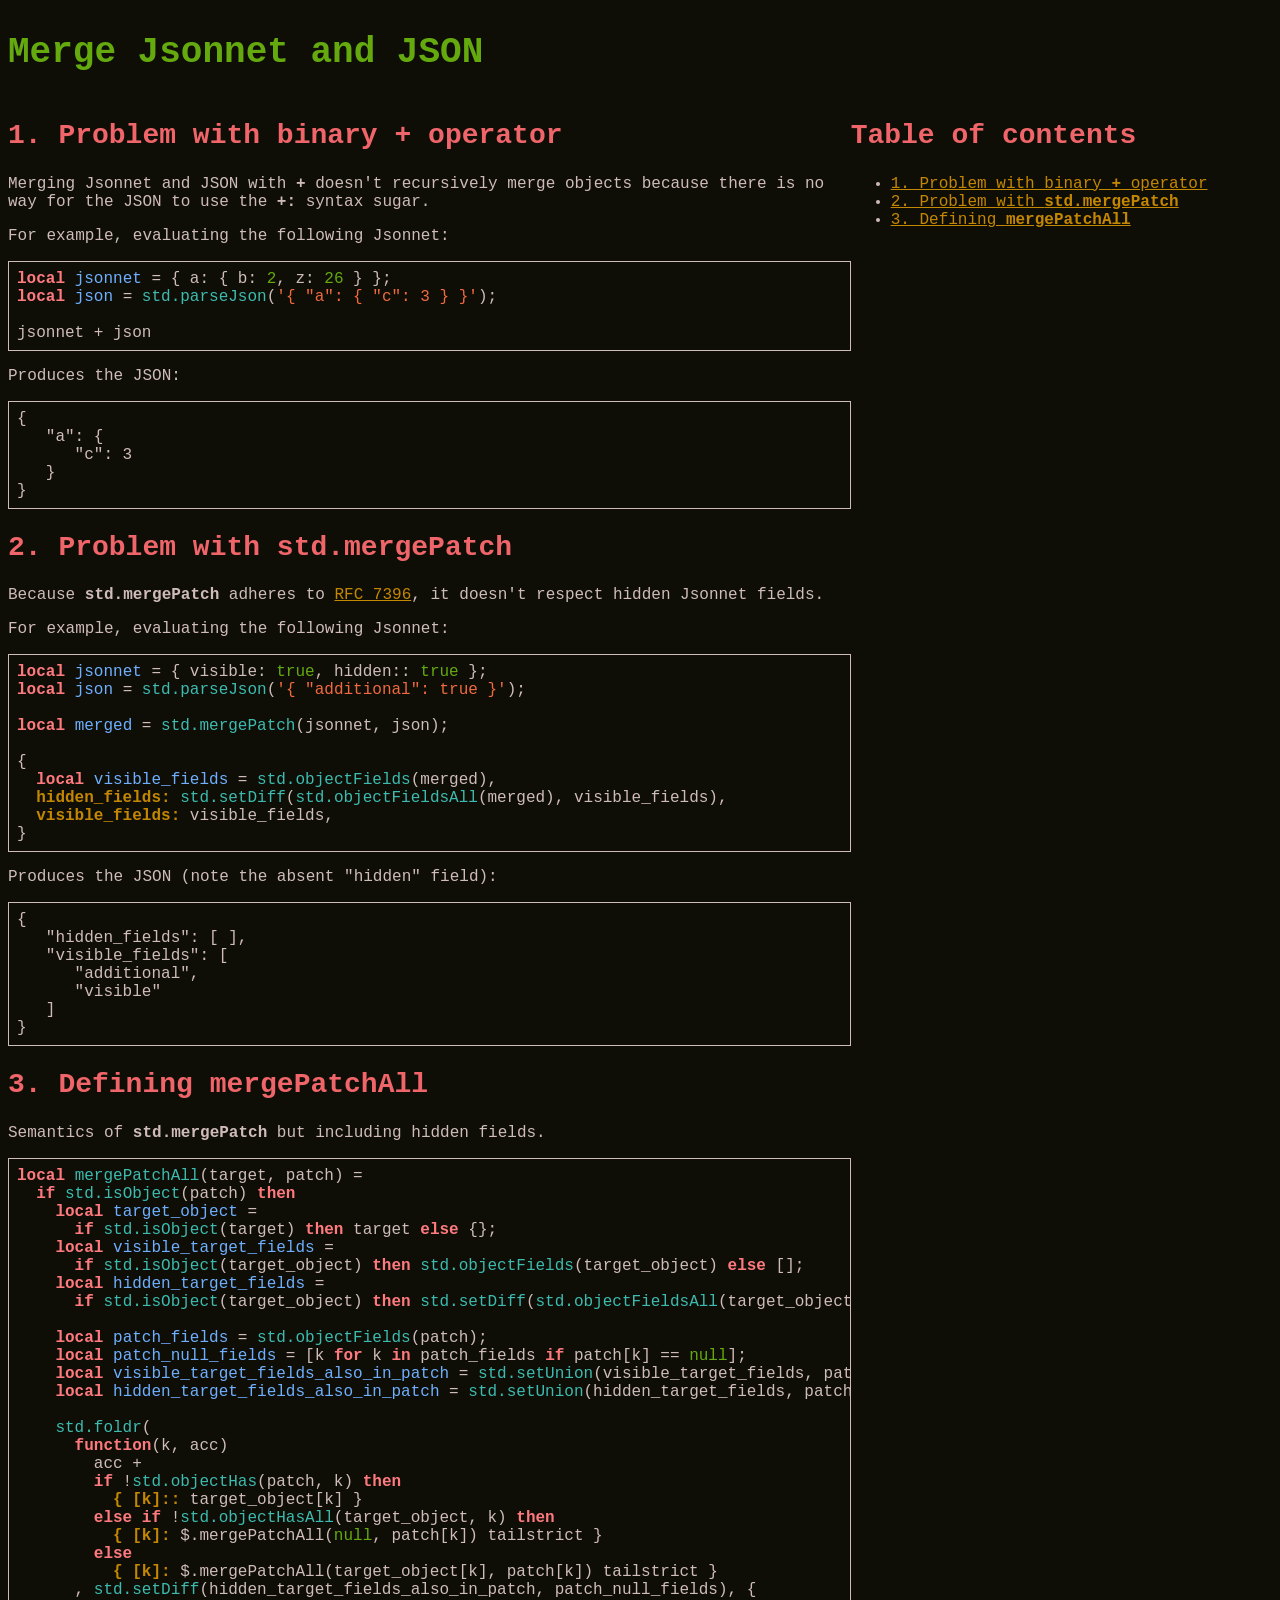
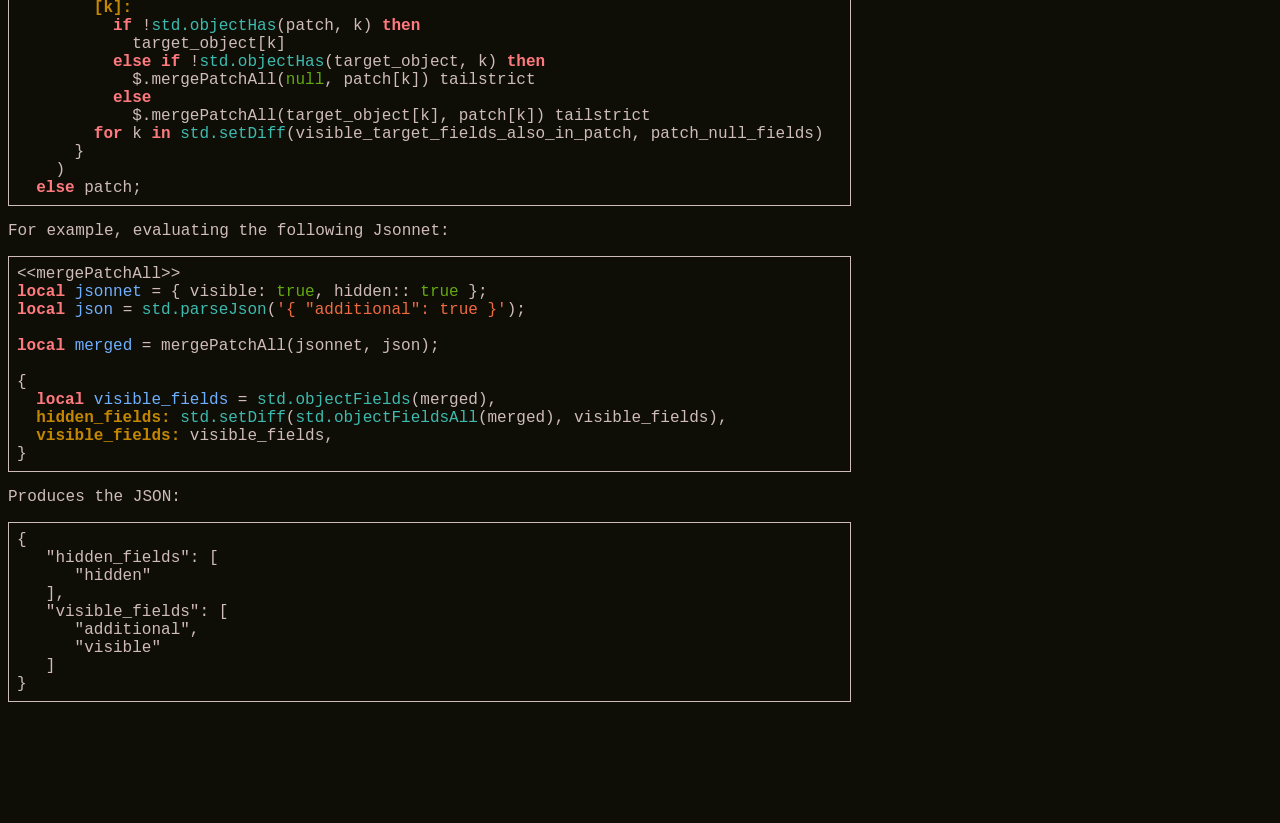
<file: blog/2023-03-21-merge-jsonnet-and-json.html>
<!DOCTYPE html><html><head><link rel="stylesheet" type="text/css" href="../stylesheet.css" /><meta charset="utf-8" /><meta title="Merge Jsonnet and JSON" /><meta author="Jack Baldry" /><meta generator="Org" /></head><body><div id="layout" class="layout"><header><h1 class="title">Merge Jsonnet and JSON</h1></header><main id="content" class="content"><div id="outline-container-orga7f4d5d" class="outline-2">
<h2 id="orga7f4d5d"><span class="section-number-2">1.</span> Problem with binary <code>+</code> operator</h2>
<div class="outline-text-2" id="text-1">
<p>
Merging Jsonnet and JSON with <code>+</code> doesn't recursively merge objects because there is no way for the JSON to use the <code>+:</code> syntax sugar.
</p>

<p>
For example, evaluating the following Jsonnet:
</p>

<div class="org-src-container">
<pre class="src src-jsonnet" id="org5d94c14"><span style="color: #ff7a7f; font-weight: bold;">local</span> <span style="color: #6fafff;">jsonnet</span> = { a: { b: <span style="color: #64aa0f;">2</span>, z: <span style="color: #64aa0f;">26</span> } };
<span style="color: #ff7a7f; font-weight: bold;">local</span> <span style="color: #6fafff;">json</span> = <span style="color: #3dbbb0;">std.parseJson</span>(<span style="color: #f06a3f;">'{ &quot;a&quot;: { &quot;c&quot;: 3 } }'</span>);

jsonnet + json
</pre>
</div>

<p>
Produces the JSON:
</p>

<div class="org-src-container">
<pre class="src src-json">{
   &quot;a&quot;: {
      &quot;c&quot;: 3
   }
}
</pre>
</div>
</div>
</div><div id="outline-container-orged976b6" class="outline-2">
<h2 id="orged976b6"><span class="section-number-2">2.</span> Problem with <code>std.mergePatch</code></h2>
<div class="outline-text-2" id="text-2">
<p>
Because <code>std.mergePatch</code> adheres to <a href="https://tools.ietf.org/html/rfc7396">RFC 7396</a>, it doesn't respect hidden Jsonnet fields.
</p>

<p>
For example, evaluating the following Jsonnet:
</p>

<div class="org-src-container">
<pre class="src src-jsonnet" id="orge838e97"><span style="color: #ff7a7f; font-weight: bold;">local</span> <span style="color: #6fafff;">jsonnet</span> = { visible: <span style="color: #64aa0f;">true</span>, hidden:: <span style="color: #64aa0f;">true</span> };
<span style="color: #ff7a7f; font-weight: bold;">local</span> <span style="color: #6fafff;">json</span> = <span style="color: #3dbbb0;">std.parseJson</span>(<span style="color: #f06a3f;">'{ &quot;additional&quot;: true }'</span>);

<span style="color: #ff7a7f; font-weight: bold;">local</span> <span style="color: #6fafff;">merged</span> = <span style="color: #3dbbb0;">std.mergePatch</span>(jsonnet, json);

{
  <span style="color: #ff7a7f; font-weight: bold;">local</span> <span style="color: #6fafff;">visible_fields</span> = <span style="color: #3dbbb0;">std.objectFields</span>(merged),
<span style="color: #c48702; font-weight: bold;">  hidden_fields:</span> <span style="color: #3dbbb0;">std.setDiff</span>(<span style="color: #3dbbb0;">std.objectFieldsAll</span>(merged), visible_fields),
<span style="color: #c48702; font-weight: bold;">  visible_fields:</span> visible_fields,
}
</pre>
</div>

<p>
Produces the JSON (note the absent &quot;hidden&quot; field):
</p>

<div class="org-src-container">
<pre class="src src-json">{
   &quot;hidden_fields&quot;: [ ],
   &quot;visible_fields&quot;: [
      &quot;additional&quot;,
      &quot;visible&quot;
   ]
}
</pre>
</div>
</div>
</div><div id="outline-container-orga575186" class="outline-2">
<h2 id="orga575186"><span class="section-number-2">3.</span> Defining <code>mergePatchAll</code></h2>
<div class="outline-text-2" id="text-3">
<p>
Semantics of <code>std.mergePatch</code> but including hidden fields.
</p>

<div class="org-src-container">
<pre class="src src-jsonnet" id="org740adb6"><span style="color: #ff7a7f; font-weight: bold;">local</span> <span style="color: #3dbbb0;">mergePatchAll</span>(target, patch) =
  <span style="color: #ff7a7f; font-weight: bold;">if</span> <span style="color: #3dbbb0;">std.isObject</span>(patch) <span style="color: #ff7a7f; font-weight: bold;">then</span>
    <span style="color: #ff7a7f; font-weight: bold;">local</span> <span style="color: #6fafff;">target_object</span> =
      <span style="color: #ff7a7f; font-weight: bold;">if</span> <span style="color: #3dbbb0;">std.isObject</span>(target) <span style="color: #ff7a7f; font-weight: bold;">then</span> target <span style="color: #ff7a7f; font-weight: bold;">else</span> {};
    <span style="color: #ff7a7f; font-weight: bold;">local</span> <span style="color: #6fafff;">visible_target_fields</span> =
      <span style="color: #ff7a7f; font-weight: bold;">if</span> <span style="color: #3dbbb0;">std.isObject</span>(target_object) <span style="color: #ff7a7f; font-weight: bold;">then</span> <span style="color: #3dbbb0;">std.objectFields</span>(target_object) <span style="color: #ff7a7f; font-weight: bold;">else</span> [];
    <span style="color: #ff7a7f; font-weight: bold;">local</span> <span style="color: #6fafff;">hidden_target_fields</span> =
      <span style="color: #ff7a7f; font-weight: bold;">if</span> <span style="color: #3dbbb0;">std.isObject</span>(target_object) <span style="color: #ff7a7f; font-weight: bold;">then</span> <span style="color: #3dbbb0;">std.setDiff</span>(<span style="color: #3dbbb0;">std.objectFieldsAll</span>(target_object), visible_target_fields) <span style="color: #ff7a7f; font-weight: bold;">else</span> [];

    <span style="color: #ff7a7f; font-weight: bold;">local</span> <span style="color: #6fafff;">patch_fields</span> = <span style="color: #3dbbb0;">std.objectFields</span>(patch);
    <span style="color: #ff7a7f; font-weight: bold;">local</span> <span style="color: #6fafff;">patch_null_fields</span> = [k <span style="color: #ff7a7f; font-weight: bold;">for</span> k <span style="color: #ff7a7f; font-weight: bold;">in</span> patch_fields <span style="color: #ff7a7f; font-weight: bold;">if</span> patch[k] == <span style="color: #64aa0f;">null</span>];
    <span style="color: #ff7a7f; font-weight: bold;">local</span> <span style="color: #6fafff;">visible_target_fields_also_in_patch</span> = <span style="color: #3dbbb0;">std.setUnion</span>(visible_target_fields, patch_fields);
    <span style="color: #ff7a7f; font-weight: bold;">local</span> <span style="color: #6fafff;">hidden_target_fields_also_in_patch</span> = <span style="color: #3dbbb0;">std.setUnion</span>(hidden_target_fields, patch_fields);

    <span style="color: #3dbbb0;">std.foldr</span>(
      <span style="color: #ff7a7f; font-weight: bold;">function</span>(k, acc)
        acc +
        <span style="color: #ff7a7f; font-weight: bold;">if</span> !<span style="color: #3dbbb0;">std.objectHas</span>(patch, k) <span style="color: #ff7a7f; font-weight: bold;">then</span>
<span style="color: #c48702; font-weight: bold;">          { [k]::</span> target_object[k] }
        <span style="color: #ff7a7f; font-weight: bold;">else</span> <span style="color: #ff7a7f; font-weight: bold;">if</span> !<span style="color: #3dbbb0;">std.objectHasAll</span>(target_object, k) <span style="color: #ff7a7f; font-weight: bold;">then</span>
<span style="color: #c48702; font-weight: bold;">          { [k]:</span> $.mergePatchAll(<span style="color: #64aa0f;">null</span>, patch[k]) tailstrict }
        <span style="color: #ff7a7f; font-weight: bold;">else</span>
<span style="color: #c48702; font-weight: bold;">          { [k]:</span> $.mergePatchAll(target_object[k], patch[k]) tailstrict }
      , <span style="color: #3dbbb0;">std.setDiff</span>(hidden_target_fields_also_in_patch, patch_null_fields), {
<span style="color: #c48702; font-weight: bold;">        [k]:</span>
          <span style="color: #ff7a7f; font-weight: bold;">if</span> !<span style="color: #3dbbb0;">std.objectHas</span>(patch, k) <span style="color: #ff7a7f; font-weight: bold;">then</span>
            target_object[k]
          <span style="color: #ff7a7f; font-weight: bold;">else</span> <span style="color: #ff7a7f; font-weight: bold;">if</span> !<span style="color: #3dbbb0;">std.objectHas</span>(target_object, k) <span style="color: #ff7a7f; font-weight: bold;">then</span>
            $.mergePatchAll(<span style="color: #64aa0f;">null</span>, patch[k]) tailstrict
          <span style="color: #ff7a7f; font-weight: bold;">else</span>
            $.mergePatchAll(target_object[k], patch[k]) tailstrict
        <span style="color: #ff7a7f; font-weight: bold;">for</span> k <span style="color: #ff7a7f; font-weight: bold;">in</span> <span style="color: #3dbbb0;">std.setDiff</span>(visible_target_fields_also_in_patch, patch_null_fields)
      }
    )
  <span style="color: #ff7a7f; font-weight: bold;">else</span> patch;
</pre>
</div>

<p>
For example, evaluating the following Jsonnet:
</p>

<div class="org-src-container">
<pre class="src src-jsonnet" id="orgeb3c30d">&lt;&lt;mergePatchAll&gt;&gt;
<span style="color: #ff7a7f; font-weight: bold;">local</span> <span style="color: #6fafff;">jsonnet</span> = { visible: <span style="color: #64aa0f;">true</span>, hidden:: <span style="color: #64aa0f;">true</span> };
<span style="color: #ff7a7f; font-weight: bold;">local</span> <span style="color: #6fafff;">json</span> = <span style="color: #3dbbb0;">std.parseJson</span>(<span style="color: #f06a3f;">'{ &quot;additional&quot;: true }'</span>);

<span style="color: #ff7a7f; font-weight: bold;">local</span> <span style="color: #6fafff;">merged</span> = mergePatchAll(jsonnet, json);

{
  <span style="color: #ff7a7f; font-weight: bold;">local</span> <span style="color: #6fafff;">visible_fields</span> = <span style="color: #3dbbb0;">std.objectFields</span>(merged),
<span style="color: #c48702; font-weight: bold;">  hidden_fields:</span> <span style="color: #3dbbb0;">std.setDiff</span>(<span style="color: #3dbbb0;">std.objectFieldsAll</span>(merged), visible_fields),
<span style="color: #c48702; font-weight: bold;">  visible_fields:</span> visible_fields,
}
</pre>
</div>

<p>
Produces the JSON:
</p>

<div class="org-src-container">
<pre class="src src-json">{
   &quot;hidden_fields&quot;: [
      &quot;hidden&quot;
   ],
   &quot;visible_fields&quot;: [
      &quot;additional&quot;,
      &quot;visible&quot;
   ]
}
</pre>
</div>
</div>
</div></main><div id="toc" class="toc"><nav id="table-of-contents" role="doc-toc"><h2>Table of contents</h2>
<div id="text-table-of-contents" role="doc-toc">
<ul><li><a href="#orga7f4d5d">1. Problem with binary <code>+</code> operator</a></li>
<li><a href="#orged976b6">2. Problem with <code>std.mergePatch</code></a></li>
<li><a href="#orga575186">3. Defining <code>mergePatchAll</code></a></li>
</ul></div>
</nav></div></div></body></html>
</file>
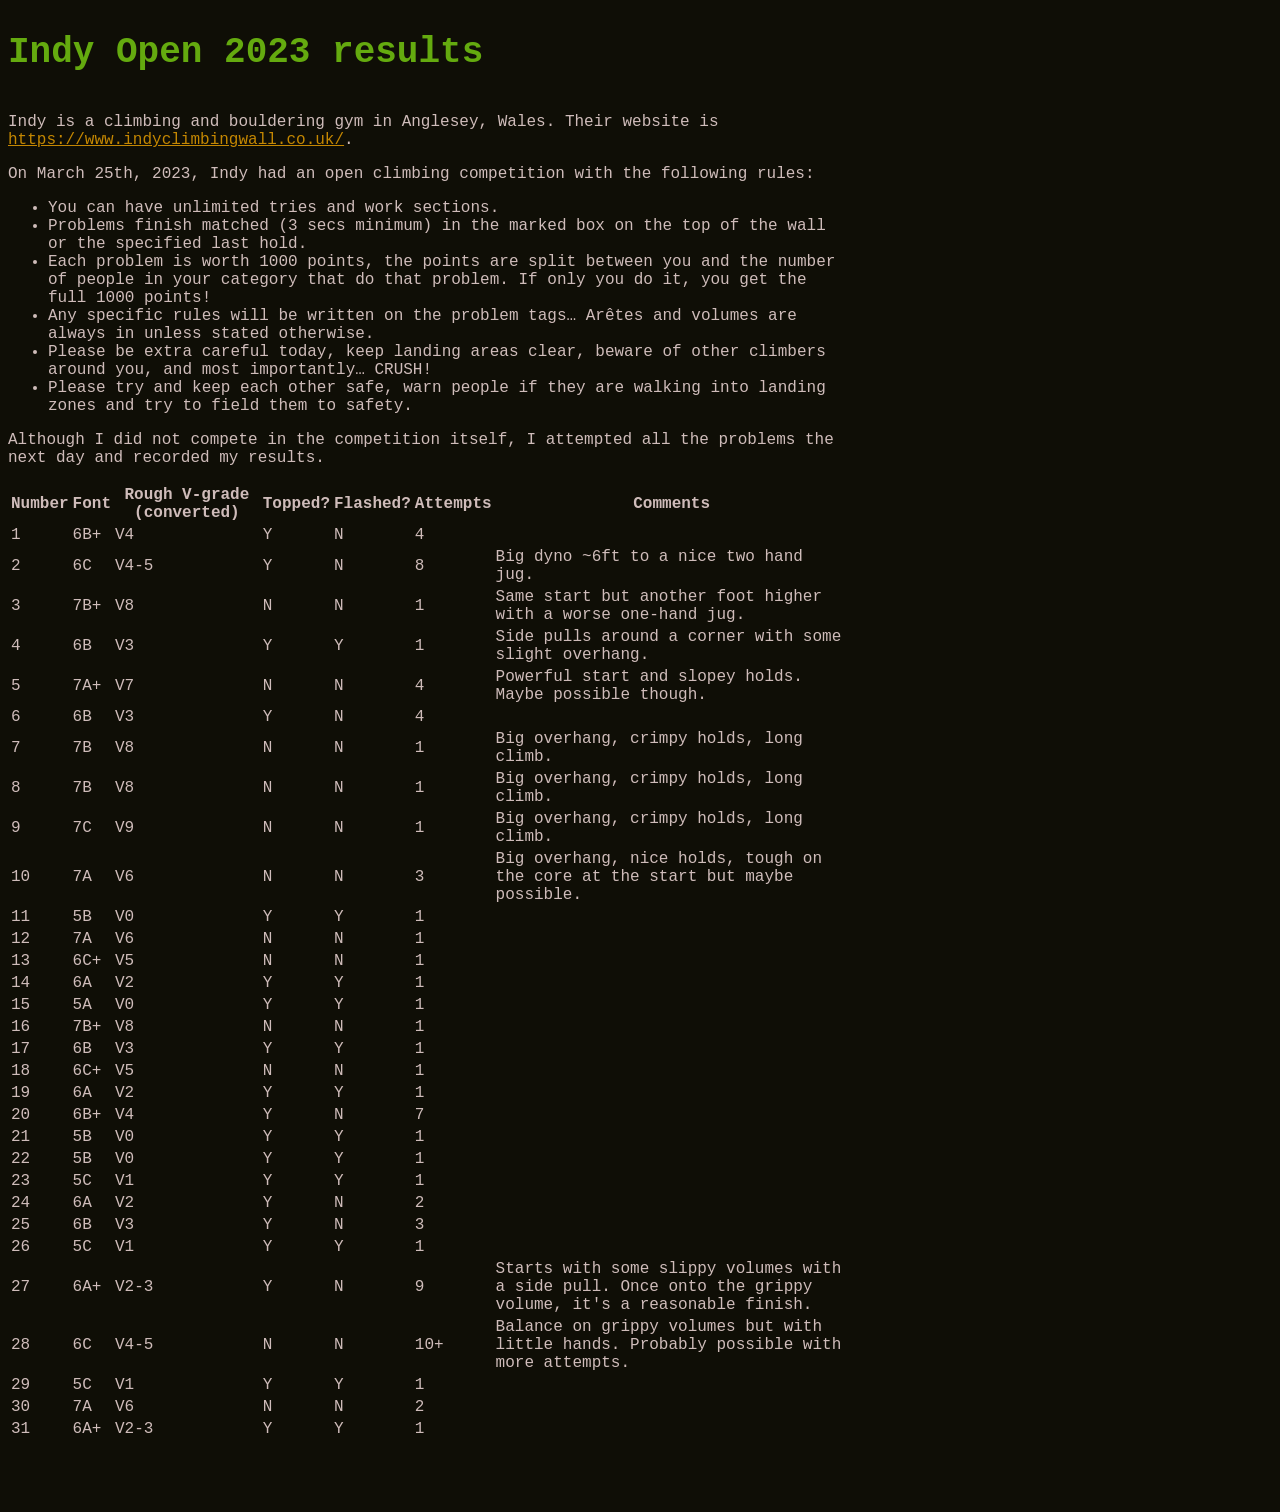
<file: blog/2023-03-26-indy-open-2023-results.html>
<!DOCTYPE html><html><head><link rel="stylesheet" type="text/css" href="../stylesheet.css" /><meta charset="utf-8" /><meta title="Indy Open 2023 results" /><meta author="Jack Baldry" /><meta generator="Org" /></head><body><div id="layout" class="layout"><header><h1 class="title">Indy Open 2023 results</h1></header><main id="content" class="content"><p>
Indy is a climbing and bouldering gym in Anglesey, Wales.
Their website is <a href="https://www.indyclimbingwall.co.uk/">https://www.indyclimbingwall.co.uk/</a>.
</p><p>
On March 25th, 2023, Indy had an open climbing competition with the following rules:
</p><ul class="org-ul"><li>You can have unlimited tries and work sections.</li>
<li>Problems finish matched (3 secs minimum) in the marked box on the top of the wall or the specified last hold.</li>
<li>Each problem is worth 1000 points, the points are split between you and the number of people in your category that do that problem.
If only you do it, you get the full 1000 points!</li>
<li>Any specific rules will be written on the problem tags… Arêtes and volumes are always in unless stated otherwise.</li>
<li>Please be extra careful today, keep landing areas clear, beware of other climbers around you, and most importantly… CRUSH!</li>
<li>Please try and keep each other safe, warn people if they are walking into landing zones and try to field them to safety.</li>
</ul><p>
Although I did not compete in the competition itself, I attempted all the problems the next day and recorded my results.
</p><table><colgroup><col class="org-right" /><col class="org-left" /><col class="org-left" /><col class="org-left" /><col class="org-left" /><col class="org-right" /><col class="org-left" /></colgroup><thead><tr><th scope="col" class="org-right">Number</th>
<th scope="col" class="org-left">Font</th>
<th scope="col" class="org-left">Rough V-grade (converted)</th>
<th scope="col" class="org-left">Topped?</th>
<th scope="col" class="org-left">Flashed?</th>
<th scope="col" class="org-right">Attempts</th>
<th scope="col" class="org-left">Comments</th>
</tr></thead><tbody><tr><td class="org-right">1</td>
<td class="org-left">6B+</td>
<td class="org-left">V4</td>
<td class="org-left">Y</td>
<td class="org-left">N</td>
<td class="org-right">4</td>
<td class="org-left"> </td>
</tr><tr><td class="org-right">2</td>
<td class="org-left">6C</td>
<td class="org-left">V4-5</td>
<td class="org-left">Y</td>
<td class="org-left">N</td>
<td class="org-right">8</td>
<td class="org-left">Big dyno ~6ft to a nice two hand jug.</td>
</tr><tr><td class="org-right">3</td>
<td class="org-left">7B+</td>
<td class="org-left">V8</td>
<td class="org-left">N</td>
<td class="org-left">N</td>
<td class="org-right">1</td>
<td class="org-left">Same start but another foot higher with a worse one-hand jug.</td>
</tr><tr><td class="org-right">4</td>
<td class="org-left">6B</td>
<td class="org-left">V3</td>
<td class="org-left">Y</td>
<td class="org-left">Y</td>
<td class="org-right">1</td>
<td class="org-left">Side pulls around a corner with some slight overhang.</td>
</tr><tr><td class="org-right">5</td>
<td class="org-left">7A+</td>
<td class="org-left">V7</td>
<td class="org-left">N</td>
<td class="org-left">N</td>
<td class="org-right">4</td>
<td class="org-left">Powerful start and slopey holds. <span class="underline">Maybe</span> possible though.</td>
</tr><tr><td class="org-right">6</td>
<td class="org-left">6B</td>
<td class="org-left">V3</td>
<td class="org-left">Y</td>
<td class="org-left">N</td>
<td class="org-right">4</td>
<td class="org-left"> </td>
</tr><tr><td class="org-right">7</td>
<td class="org-left">7B</td>
<td class="org-left">V8</td>
<td class="org-left">N</td>
<td class="org-left">N</td>
<td class="org-right">1</td>
<td class="org-left">Big overhang, crimpy holds, long climb.</td>
</tr><tr><td class="org-right">8</td>
<td class="org-left">7B</td>
<td class="org-left">V8</td>
<td class="org-left">N</td>
<td class="org-left">N</td>
<td class="org-right">1</td>
<td class="org-left">Big overhang, crimpy holds, long climb.</td>
</tr><tr><td class="org-right">9</td>
<td class="org-left">7C</td>
<td class="org-left">V9</td>
<td class="org-left">N</td>
<td class="org-left">N</td>
<td class="org-right">1</td>
<td class="org-left">Big overhang, crimpy holds, long climb.</td>
</tr><tr><td class="org-right">10</td>
<td class="org-left">7A</td>
<td class="org-left">V6</td>
<td class="org-left">N</td>
<td class="org-left">N</td>
<td class="org-right">3</td>
<td class="org-left">Big overhang, nice holds, tough on the core at the start but maybe possible.</td>
</tr><tr><td class="org-right">11</td>
<td class="org-left">5B</td>
<td class="org-left">V0</td>
<td class="org-left">Y</td>
<td class="org-left">Y</td>
<td class="org-right">1</td>
<td class="org-left"> </td>
</tr><tr><td class="org-right">12</td>
<td class="org-left">7A</td>
<td class="org-left">V6</td>
<td class="org-left">N</td>
<td class="org-left">N</td>
<td class="org-right">1</td>
<td class="org-left"> </td>
</tr><tr><td class="org-right">13</td>
<td class="org-left">6C+</td>
<td class="org-left">V5</td>
<td class="org-left">N</td>
<td class="org-left">N</td>
<td class="org-right">1</td>
<td class="org-left"> </td>
</tr><tr><td class="org-right">14</td>
<td class="org-left">6A</td>
<td class="org-left">V2</td>
<td class="org-left">Y</td>
<td class="org-left">Y</td>
<td class="org-right">1</td>
<td class="org-left"> </td>
</tr><tr><td class="org-right">15</td>
<td class="org-left">5A</td>
<td class="org-left">V0</td>
<td class="org-left">Y</td>
<td class="org-left">Y</td>
<td class="org-right">1</td>
<td class="org-left"> </td>
</tr><tr><td class="org-right">16</td>
<td class="org-left">7B+</td>
<td class="org-left">V8</td>
<td class="org-left">N</td>
<td class="org-left">N</td>
<td class="org-right">1</td>
<td class="org-left"> </td>
</tr><tr><td class="org-right">17</td>
<td class="org-left">6B</td>
<td class="org-left">V3</td>
<td class="org-left">Y</td>
<td class="org-left">Y</td>
<td class="org-right">1</td>
<td class="org-left"> </td>
</tr><tr><td class="org-right">18</td>
<td class="org-left">6C+</td>
<td class="org-left">V5</td>
<td class="org-left">N</td>
<td class="org-left">N</td>
<td class="org-right">1</td>
<td class="org-left"> </td>
</tr><tr><td class="org-right">19</td>
<td class="org-left">6A</td>
<td class="org-left">V2</td>
<td class="org-left">Y</td>
<td class="org-left">Y</td>
<td class="org-right">1</td>
<td class="org-left"> </td>
</tr><tr><td class="org-right">20</td>
<td class="org-left">6B+</td>
<td class="org-left">V4</td>
<td class="org-left">Y</td>
<td class="org-left">N</td>
<td class="org-right">7</td>
<td class="org-left"> </td>
</tr><tr><td class="org-right">21</td>
<td class="org-left">5B</td>
<td class="org-left">V0</td>
<td class="org-left">Y</td>
<td class="org-left">Y</td>
<td class="org-right">1</td>
<td class="org-left"> </td>
</tr><tr><td class="org-right">22</td>
<td class="org-left">5B</td>
<td class="org-left">V0</td>
<td class="org-left">Y</td>
<td class="org-left">Y</td>
<td class="org-right">1</td>
<td class="org-left"> </td>
</tr><tr><td class="org-right">23</td>
<td class="org-left">5C</td>
<td class="org-left">V1</td>
<td class="org-left">Y</td>
<td class="org-left">Y</td>
<td class="org-right">1</td>
<td class="org-left"> </td>
</tr><tr><td class="org-right">24</td>
<td class="org-left">6A</td>
<td class="org-left">V2</td>
<td class="org-left">Y</td>
<td class="org-left">N</td>
<td class="org-right">2</td>
<td class="org-left"> </td>
</tr><tr><td class="org-right">25</td>
<td class="org-left">6B</td>
<td class="org-left">V3</td>
<td class="org-left">Y</td>
<td class="org-left">N</td>
<td class="org-right">3</td>
<td class="org-left"> </td>
</tr><tr><td class="org-right">26</td>
<td class="org-left">5C</td>
<td class="org-left">V1</td>
<td class="org-left">Y</td>
<td class="org-left">Y</td>
<td class="org-right">1</td>
<td class="org-left"> </td>
</tr><tr><td class="org-right">27</td>
<td class="org-left">6A+</td>
<td class="org-left">V2-3</td>
<td class="org-left">Y</td>
<td class="org-left">N</td>
<td class="org-right">9</td>
<td class="org-left">Starts with some slippy volumes with a side pull. Once onto the grippy volume, it's a reasonable finish.</td>
</tr><tr><td class="org-right">28</td>
<td class="org-left">6C</td>
<td class="org-left">V4-5</td>
<td class="org-left">N</td>
<td class="org-left">N</td>
<td class="org-right">10+</td>
<td class="org-left">Balance on grippy volumes but with little hands. Probably possible with more attempts.</td>
</tr><tr><td class="org-right">29</td>
<td class="org-left">5C</td>
<td class="org-left">V1</td>
<td class="org-left">Y</td>
<td class="org-left">Y</td>
<td class="org-right">1</td>
<td class="org-left"> </td>
</tr><tr><td class="org-right">30</td>
<td class="org-left">7A</td>
<td class="org-left">V6</td>
<td class="org-left">N</td>
<td class="org-left">N</td>
<td class="org-right">2</td>
<td class="org-left"> </td>
</tr><tr><td class="org-right">31</td>
<td class="org-left">6A+</td>
<td class="org-left">V2-3</td>
<td class="org-left">Y</td>
<td class="org-left">Y</td>
<td class="org-right">1</td>
<td class="org-left"> </td>
</tr></tbody></table></main><div id="toc" class="toc" /></div></body></html>
</file>
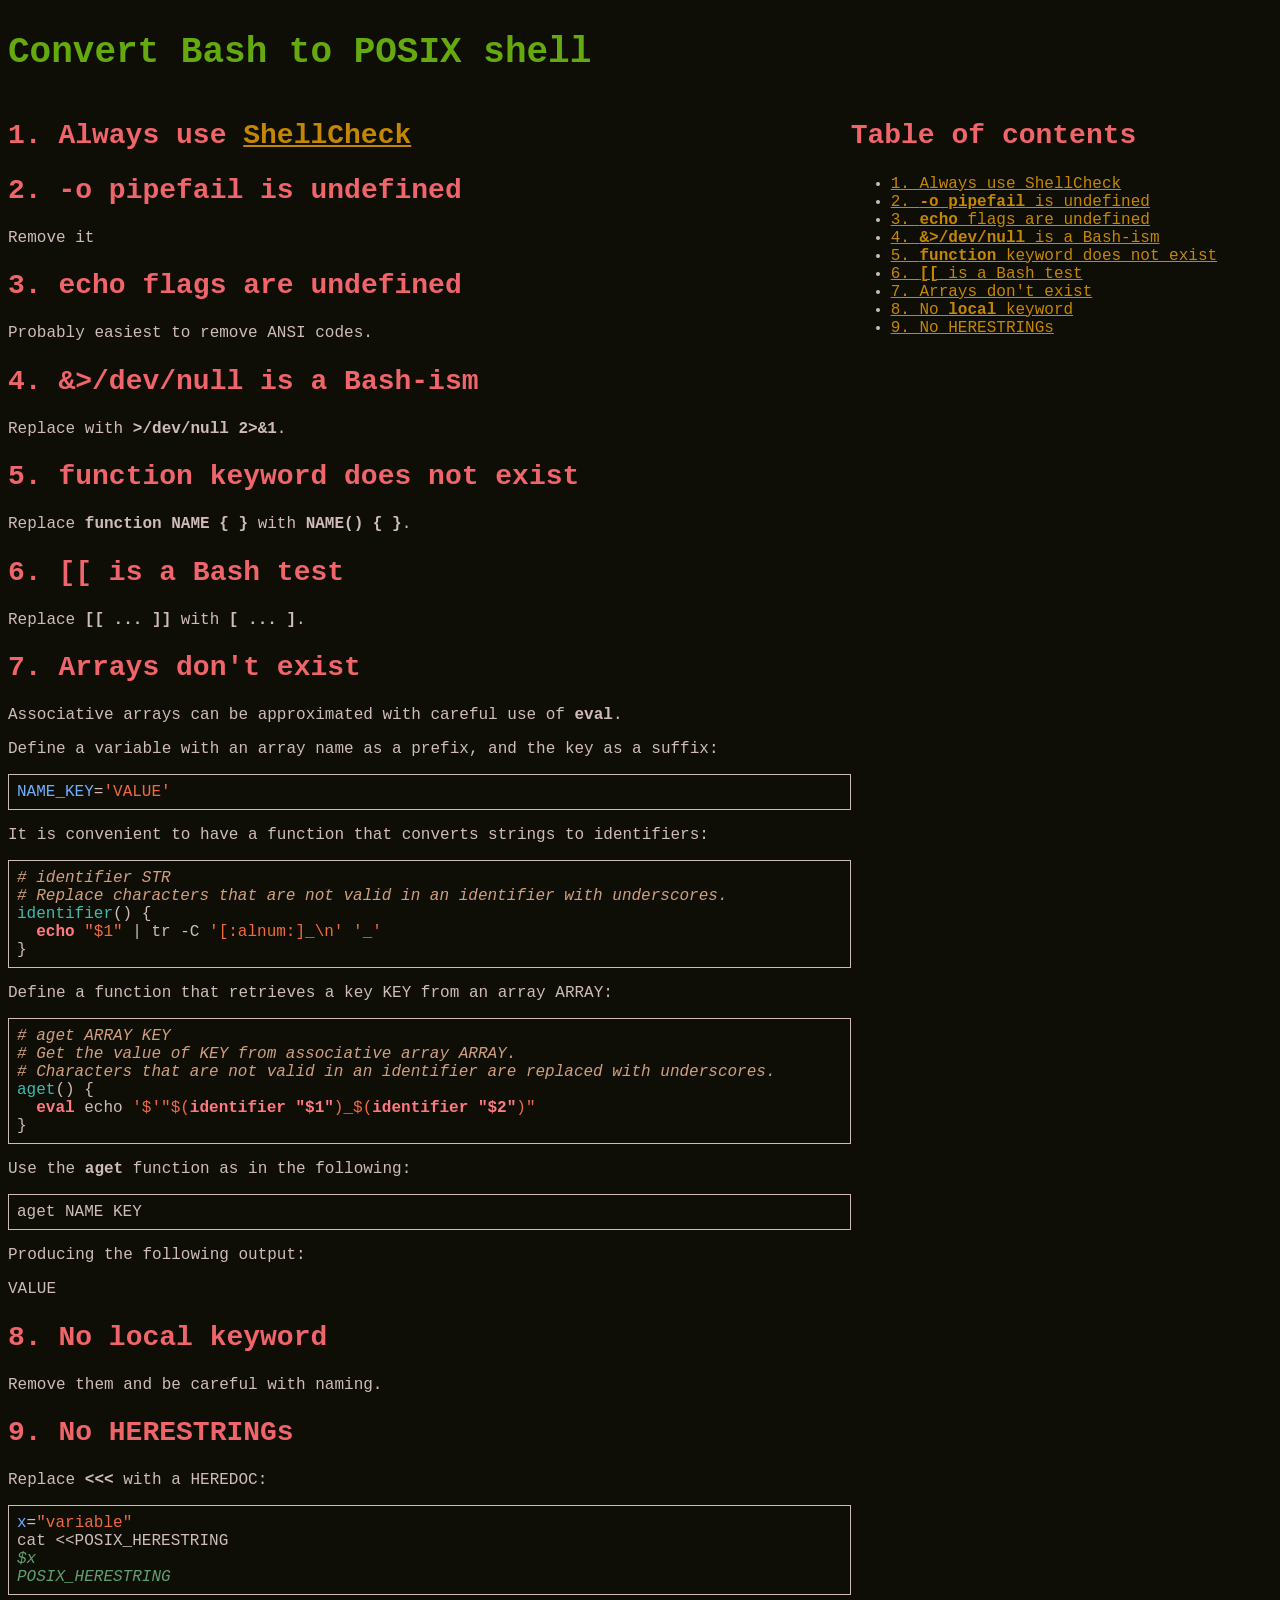
<file: blog/2023-03-30-convert-bash-to-posix-shell.html>
<!DOCTYPE html><html><head><link rel="stylesheet" type="text/css" href="../stylesheet.css" /><meta charset="utf-8" /><meta title="Convert Bash to POSIX shell" /><meta author="Jack Baldry" /><meta generator="Org" /></head><body><div id="layout" class="layout"><header><h1 class="title">Convert Bash to POSIX shell</h1></header><main id="content" class="content"><div id="outline-container-orgf7e3cea" class="outline-2">
<h2 id="orgf7e3cea"><span class="section-number-2">1.</span> Always use <a href="https://www.shellcheck.net/">ShellCheck</a></h2>
</div><div id="outline-container-orgb328ed4" class="outline-2">
<h2 id="orgb328ed4"><span class="section-number-2">2.</span> <code>-o pipefail</code> is undefined</h2>
<div class="outline-text-2" id="text-2">
<p>
Remove it
</p>
</div>
</div><div id="outline-container-org2325f41" class="outline-2">
<h2 id="org2325f41"><span class="section-number-2">3.</span> <code>echo</code> flags are undefined</h2>
<div class="outline-text-2" id="text-3">
<p>
Probably easiest to remove ANSI codes.
</p>
</div>
</div><div id="outline-container-org128da94" class="outline-2">
<h2 id="org128da94"><span class="section-number-2">4.</span> <code>&amp;&gt;/dev/null</code> is a Bash-ism</h2>
<div class="outline-text-2" id="text-4">
<p>
Replace with <code>&gt;/dev/null 2&gt;&amp;1</code>.
</p>
</div>
</div><div id="outline-container-orga3e633e" class="outline-2">
<h2 id="orga3e633e"><span class="section-number-2">5.</span> <code>function</code> keyword does not exist</h2>
<div class="outline-text-2" id="text-5">
<p>
Replace <code>function NAME { }</code> with <code>NAME() { }</code>.
</p>
</div>
</div><div id="outline-container-org63925af" class="outline-2">
<h2 id="org63925af"><span class="section-number-2">6.</span> <code>[[</code> is a Bash test</h2>
<div class="outline-text-2" id="text-6">
<p>
Replace <code>[[ ... ]]</code> with <code>[ ... ]</code>.
</p>
</div>
</div><div id="outline-container-org13dbf38" class="outline-2">
<h2 id="org13dbf38"><span class="section-number-2">7.</span> Arrays don't exist</h2>
<div class="outline-text-2" id="text-7">
<p>
Associative arrays can be approximated with careful use of <code>eval</code>.
</p>

<p>
Define a variable with an array name as a prefix, and the key as a suffix:
</p>

<div class="org-src-container">
<pre class="src src-sh" id="orge449ac3"><span style="color: #6fafff;">NAME_KEY</span>=<span style="color: #f06a3f;">'VALUE'</span>
</pre>
</div>

<p>
It is convenient to have a function that converts strings to identifiers:
</p>

<div class="org-src-container">
<pre class="src src-sh" id="orga8e71ba"><span style="color: #cf9f7f; font-style: italic;"># </span><span style="color: #cf9f7f; font-style: italic;">identifier STR</span>
<span style="color: #cf9f7f; font-style: italic;"># </span><span style="color: #cf9f7f; font-style: italic;">Replace characters that are not valid in an identifier with underscores.</span>
<span style="color: #3dbbb0;">identifier</span>() {
  <span style="color: #ff7a7f; font-weight: bold;">echo</span> <span style="color: #f06a3f;">&quot;$1&quot;</span> | tr -C <span style="color: #f06a3f;">'[:alnum:]_\n'</span> <span style="color: #f06a3f;">'_'</span>
}
</pre>
</div>

<p>
Define a function that retrieves a key KEY from an array ARRAY:
</p>

<div class="org-src-container">
<pre class="src src-sh" id="orgece5ba5"><span style="color: #cf9f7f; font-style: italic;"># </span><span style="color: #cf9f7f; font-style: italic;">aget ARRAY KEY</span>
<span style="color: #cf9f7f; font-style: italic;"># </span><span style="color: #cf9f7f; font-style: italic;">Get the value of KEY from associative array ARRAY.</span>
<span style="color: #cf9f7f; font-style: italic;"># </span><span style="color: #cf9f7f; font-style: italic;">Characters that are not valid in an identifier are replaced with underscores.</span>
<span style="color: #3dbbb0;">aget</span>() {
  <span style="color: #ff7a7f; font-weight: bold;">eval</span> echo <span style="color: #f06a3f;">'$'&quot;$(</span><span style="color: #ff7a7f; font-weight: bold;">identifier &quot;$1&quot;</span><span style="color: #f06a3f;">)_$(</span><span style="color: #ff7a7f; font-weight: bold;">identifier &quot;$2&quot;</span><span style="color: #f06a3f;">)&quot;</span>
}
</pre>
</div>

<p>
Use the <code>aget</code> function as in the following:
</p>

<div class="org-src-container">
<pre class="src src-sh" id="orgc8631b6">
aget NAME KEY
</pre>
</div>

<p>
Producing the following output:
</p>

<pre class="example">
VALUE
</pre>
</div>
</div><div id="outline-container-org59fee27" class="outline-2">
<h2 id="org59fee27"><span class="section-number-2">8.</span> No <code>local</code> keyword</h2>
<div class="outline-text-2" id="text-8">
<p>
Remove them and be careful with naming.
</p>
</div>
</div><div id="outline-container-orge55e5cb" class="outline-2">
<h2 id="orge55e5cb"><span class="section-number-2">9.</span> No HERESTRINGs</h2>
<div class="outline-text-2" id="text-9">
<p>
Replace <code>&lt;&lt;&lt;</code> with a HEREDOC:
</p>

<div class="org-src-container">
<pre class="src src-sh" id="org8967283"><span style="color: #6fafff;">x</span>=<span style="color: #f06a3f;">&quot;variable&quot;</span>
cat &lt;&lt;POSIX_HERESTRING
<span style="color: #5f9f6f; font-style: italic;">$x</span>
<span style="color: #5f9f6f; font-style: italic;">POSIX_HERESTRING</span>
</pre>
</div>
</div>
</div></main><div id="toc" class="toc"><nav id="table-of-contents" role="doc-toc"><h2>Table of contents</h2>
<div id="text-table-of-contents" role="doc-toc">
<ul><li><a href="#orgf7e3cea">1. Always use ShellCheck</a></li>
<li><a href="#orgb328ed4">2. <code>-o pipefail</code> is undefined</a></li>
<li><a href="#org2325f41">3. <code>echo</code> flags are undefined</a></li>
<li><a href="#org128da94">4. <code>&amp;&gt;/dev/null</code> is a Bash-ism</a></li>
<li><a href="#orga3e633e">5. <code>function</code> keyword does not exist</a></li>
<li><a href="#org63925af">6. <code>[[</code> is a Bash test</a></li>
<li><a href="#org13dbf38">7. Arrays don't exist</a></li>
<li><a href="#org59fee27">8. No <code>local</code> keyword</a></li>
<li><a href="#orge55e5cb">9. No HERESTRINGs</a></li>
</ul></div>
</nav></div></div></body></html>
</file>
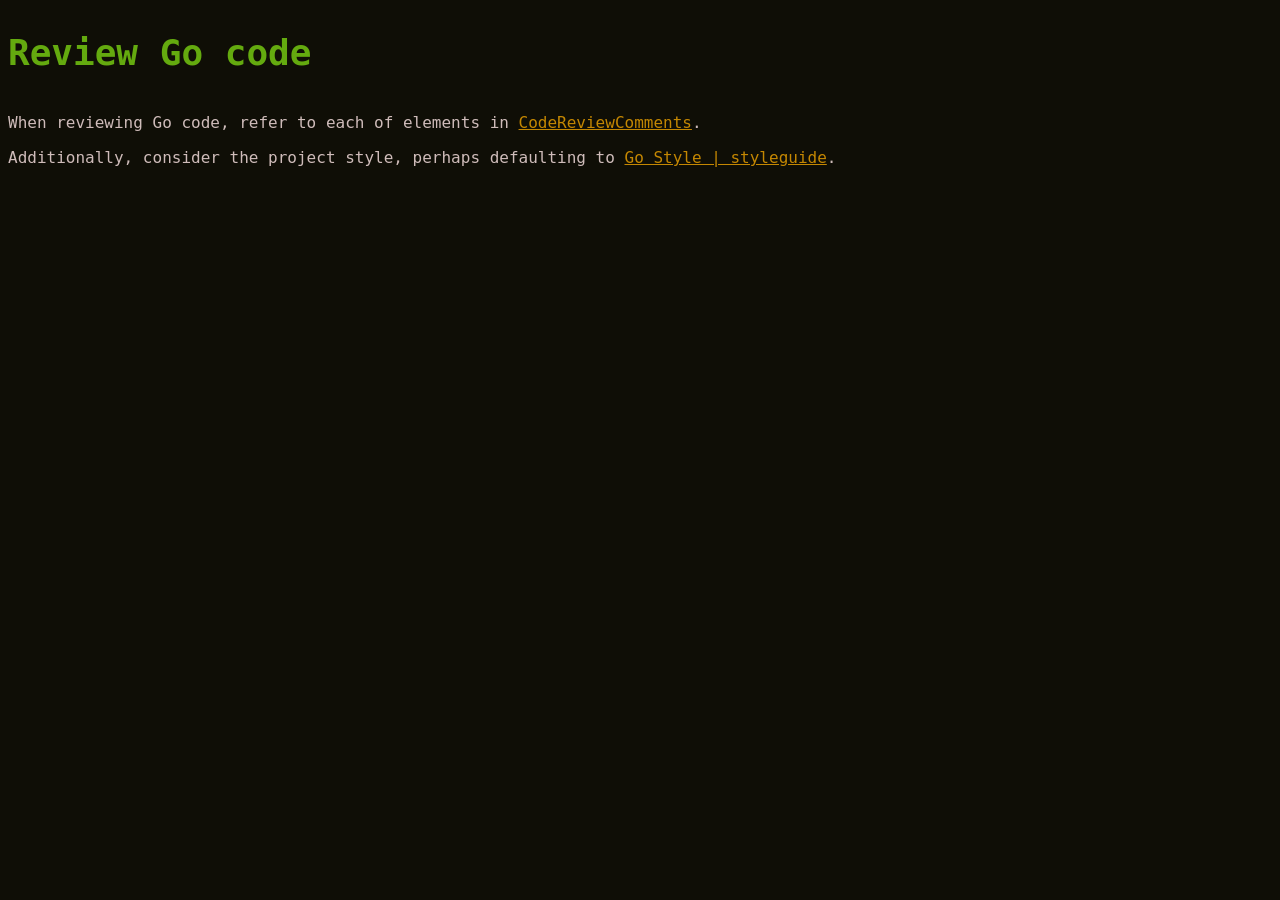
<file: blog/2023-03-30-review-go-code.html>
<!DOCTYPE html><html><head><link rel="stylesheet" type="text/css" href="../stylesheet.css" /><meta charset="utf-8" /><meta title="Review Go code" /><meta author="Jack Baldry" /><meta generator="Org" /></head><body><div id="layout" class="layout"><header><h1 class="title">Review Go code</h1></header><main id="content" class="content"><p>
When reviewing Go code, refer to each of elements in <a href="https://github.com/golang/go/wiki/CodeReviewComments">CodeReviewComments</a>.
</p><p>
Additionally, consider the project style, perhaps defaulting to <a href="https://google.github.io/styleguide/go/">Go Style | styleguide</a>.
</p></main><div id="toc" class="toc" /></div></body></html>
</file>
<file: stylesheet.css>
:root {
  --border-radius-s: 4px;
  --border-radius-m: 8px;
  --border-radius-l: 16px;

  --border-width-s: 1px;
  --border-width-m: 2px;
  --border-width-l: 4px;
  --color: #cfbcba;
  --color-background: #0f0e06;

  --color-doc: #5f9f6f;
  --color-function: #3dbbb0;
  --color-link: #c48702;
  --color-string: #f06a3f;
  --color-variable: #6fafff;

  --color-org-1: #64aa0f;
  --color-org-2: #ef656a;
  --color-org-3: #3dbbb0;
  --color-org-4: #df8f6f;
  --color-org-meta: #887c8a;
  --font-mono: ui-monospace, "Menlo", monospace;
  --font-family: var(--font-mono);

  --font-size-small: 0.875rem;
  --font-size-base: 16px;
  --font-size-large: 1.25rem;

  --text-size-6xl: 2.75rem;
  --text-size-5xl: 2.25rem; /* Desktop h1 */
  --text-size-4xl: 1.75rem; /* Mobile h1, desktop h2 */
  --text-size-3xl: 1.5rem; /* Mobile h2 */
  --text-size-2xl: 1.25rem;
  --text-size-xl: 1.125rem;

  --font-weight-light: 300;
  --font-weight-regular: 400;
  --font-weight-semi-bold: 600;
  --font-weight-bold: 700;

  --font-line-height: 1.5;
  --font-line-height-heading: 1.2;
}

body {
  background-color: var(--color-background);
  color: var(--color);
  font-family: var(--font-family);
  font-size: var(--font-size-base);
}
code {
  font-weight: bold;
}

.src {
  border: 1px solid var(--color);
  background-color: var(--color-background);
  color: var(--color);
  padding: var(--border-radius-m);
}
.layout {
  display: grid;
  grid-template-columns: 1fr;
  grid-template-areas:
    "header"
    "toc"
    "content";
}

@media only screen and (min-width: 48rem) {
  .layout {
    display: grid;
    grid-template-columns: repeat(3, 1fr);
    grid-template-areas:
      "header header header"
      "content content toc";
  }
}

header {
  grid-area: header;
}

.content {
  grid-area: content;
}

.toc {
  grid-area: toc;
}
h1 {
  color: var(--color-org-1);
  font-size: var(--text-size-4xl);
}
h2 {
  color: var(--color-org-2);
  font-size: var(--text-size-3xl);
}
h3 {
  color: var(--color-org-3);
  font-size: var(--text-size-2xl);
}
h4 {
  color: var(--color-org-4);
  font-size: var(--text-size-xl);
}

@media only screen and (min-width: 48rem) {
  h1 {
    font-size: var(--text-size-5xl);
  }
  h2 {
    font-size: var(--text-size-4xl);
  }
  h3 {
    font-size: var(--text-size-3xl);
  }
  h4 {
    font-size: var(--text-size-2xl);
  }
}
a {
  color: var(--color-link);
}
pre {
  overflow-x: auto;
}
</file>
